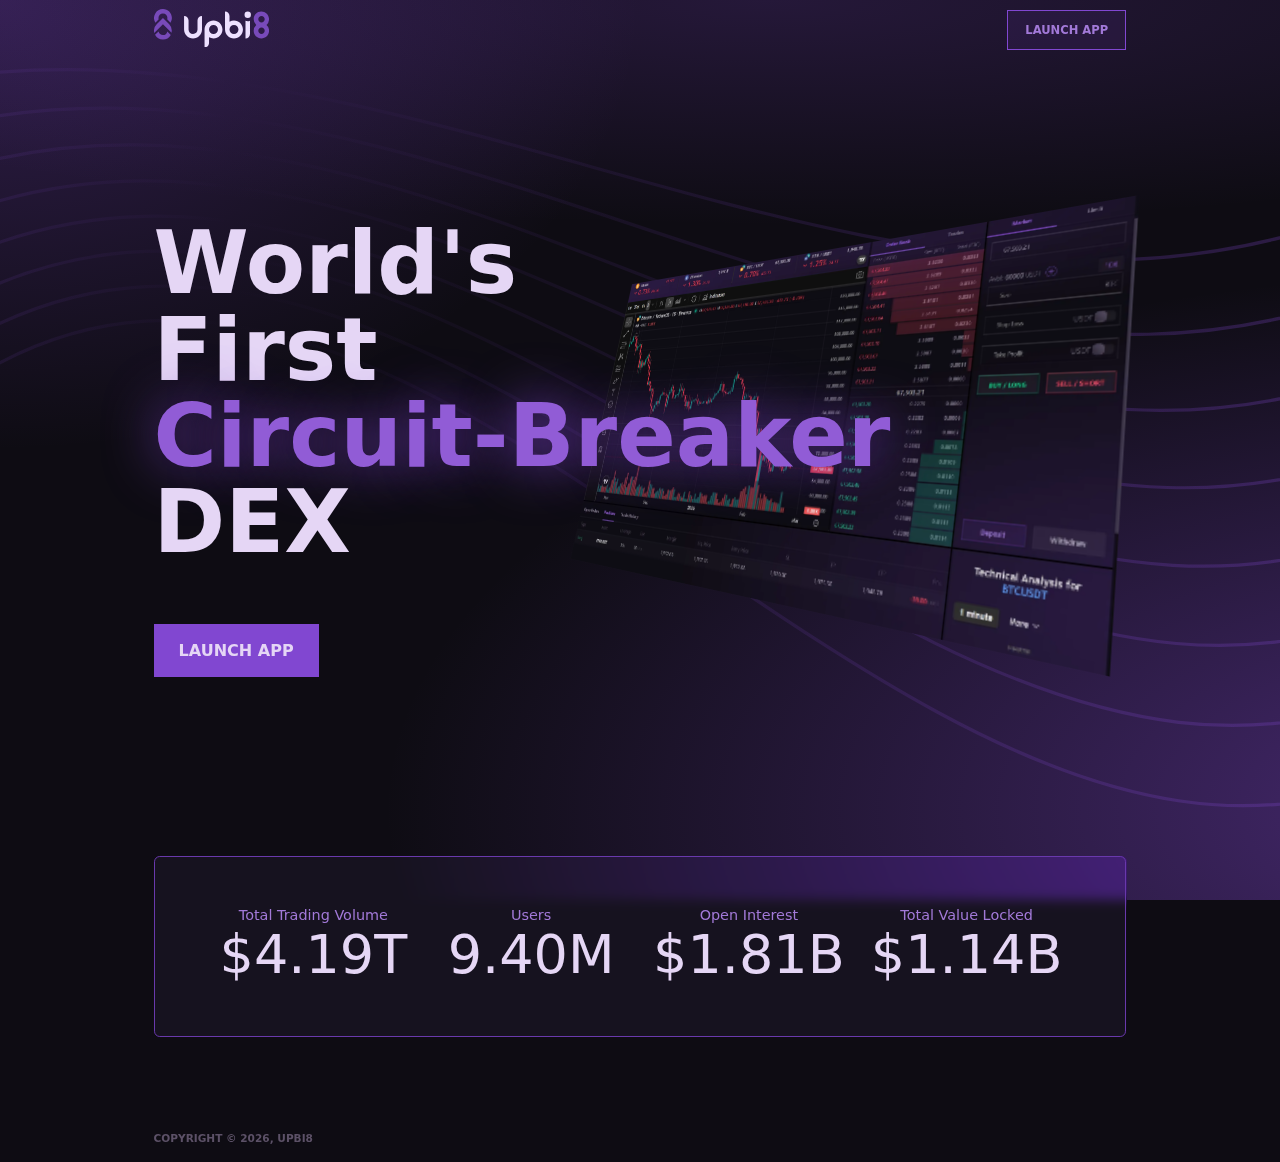
<file: index.html>
<!DOCTYPE html><html lang="en"> <head><meta charset="utf-8"><meta name="viewport" content="width=device-width, initial-scale=1"><meta name="description" content="Upbi8 DEX"><!-- <link rel="icon" href="favicon.ico" type="image/x-icon" /> --><title>Upbi8</title><link rel="stylesheet" href="/_astro/index.COwARDD8.css">
<style>.heroBannerC{padding:calc(var(--space-lr) / 1.5) var(--space-lr);color:var(--clr-primary6);text-align:center}.txtC>h1{text-transform:unset;font-size:9.6vmin}.txtC>h1>span{color:var(--clr-primary1);text-shadow:0 0 .6em var(--clr-primary-1);display:block;white-space:nowrap}@media(orientation:landscape){.heroBannerC{display:flex;justify-content:space-between;align-items:center;text-align:unset}.txtC,.gfxC{width:50%}.gfxC{perspective:50vmax;transform-style:preserve-3d;z-index:-1}.gfxC>img{transform-origin:100% 50%;transform:rotateX(16deg) rotateY(-32deg) rotate(9deg) scale(1.8)}@supports (animation-timeline: view()){@keyframes rotate-hero-img-progress{0%{transform:rotateX(16deg) rotateY(-32deg) rotate(9deg) scale(1.8)}to{transform:rotateX(0) rotateY(9deg) rotate(0) scale(.6)}}.gfxC>img{animation:rotate-hero-img-progress auto linear;animation-timeline:scroll(root)}}}.metricsC{margin:calc(var(--space-lr) / 2) var(--space-lr);background:#ffffff08;-webkit-backdrop-filter:blur(6px);backdrop-filter:saturate(180%) blur(6px);padding:3.9vmax;display:flex;flex-wrap:wrap;border-radius:.36rem;border:1px solid var(--clr-primary-1)}.metricsC>div{display:inline-block;width:50%;color:var(--clr-primary6);font-size:6vmin;text-align:center}.metricsC>div:before{content:attr(data-title);font-size:min(3vmin,.9rem);display:block;color:var(--clr-primary2);font-weight:400}@media(orientation:landscape)and (min-width:960px){.metricsC>div{width:25%}}@supports (animation-timeline: view()){@keyframes fade-in{0%{transform:scale(0)}to{transform:scale(1)}}@keyframes fade-out{0%{transform:scale(1)}to{transform:scale(0)}}.metricsC{animation:fade-in auto linear,fade-out auto linear;animation-timeline:view();animation-range:entry,exit}}
@font-face{font-family:nimworks;src:url(/_astro/nimworks.BQZTONxG.woff?69ofe4) format("woff");font-weight:400;font-style:normal;font-display:block}[class^=icon-],[class*=" icon-"]{font-family:nimworks!important;speak:never;font-style:normal;font-weight:400;font-variant:normal;text-transform:none;line-height:1;-webkit-font-smoothing:antialiased;-moz-osx-font-smoothing:grayscale}.icon-alert-circle:before{content:""}.icon-alert-octagon:before{content:""}.icon-alert-triangle:before{content:""}.icon-archive:before{content:""}.icon-arrow-down:before{content:""}.icon-arrow-up:before{content:""}.icon-arrow-left:before{content:""}.icon-arrow-right:before{content:""}.icon-arrow-left-circle:before{content:""}.icon-arrow-right-circle:before{content:""}.icon-chevron-down:before{content:""}.icon-chevron-up:before{content:""}.icon-chevron-left:before{content:""}.icon-chevron-right:before{content:""}.icon-more-horizontal:before{content:""}.icon-more-vertical:before{content:""}.icon-at-sign:before{content:""}.icon-bell:before{content:""}.icon-bell-off:before{content:""}.icon-book:before{content:""}.icon-book-open:before{content:""}.icon-briefcase:before{content:""}.icon-calendar:before{content:""}.icon-clock:before{content:""}.icon-check:before{content:""}.icon-x:before{content:""}.icon-trash-2:before{content:""}.icon-copy:before{content:""}.icon-printer:before{content:""}.icon-share-2:before{content:""}.icon-save:before{content:""}.icon-download:before{content:""}.icon-share:before{content:""}.icon-eye:before{content:""}.icon-eye-off:before{content:""}.icon-flag:before{content:""}.icon-gift:before{content:""}.icon-award:before{content:""}.icon-tag:before{content:""}.icon-home2:before{content:""}.icon-lock:before{content:""}.icon-unlock:before{content:""}.icon-mail:before{content:""}.icon-map-pin:before{content:""}.icon-menu:before{content:""}.icon-list:before{content:""}.icon-message-square:before{content:""}.icon-sun:before{content:""}.icon-moon:before{content:""}.icon-phone:before{content:""}.icon-pie-chart:before{content:""}.icon-position-flag:before{content:""}.icon-user:before{content:""}.icon-users:before{content:""}.icon-whatsapp:before{content:""}.icon-instagram:before{content:""}.icon-facebook-square:before{content:""}.icon-youtube-play:before{content:""}.icon-filter:before{content:""}.icon-search:before{content:""}.icon-zoom-in:before{content:""}.icon-zoom-out:before{content:""}.icon-plus:before{content:""}.icon-minus:before{content:""}
</style></head> <body> <header id="hdr"> <a href="/" id="hdrLogo"> <svg width="900" height="300" viewBox="0 0 900 300"><g fill="#784aba"><path d="M11 107A70 70 0 0 1 70 0c38 0 70 31 70 70q0 20-11 37l-26-26 2-11c0-19-15-35-35-35S35 50 35 70q0 6 2 11zm59 12 67 67 2-18q0-29-20-49L70 70l-49 49a66 66 0 0 0-21 50q0 9 2 18zm34 56c-3 16-17 29-34 29s-31-12-34-28L8 202a70 70 0 0 0 123 1zM879 125q19-17 20-45c0-33-26-60-60-60s-60 26-60 60q0 27 20 45a61 61 0 0 0-20 45c0 33 26 60 60 60s60-26 60-60q1-28-20-45m-39 70c-13 0-25-11-25-25 0-13 11-25 25-25s25 11 25 25c0 13-12 25-25 25m0-90c-13 0-25-11-25-25 0-13 11-25 25-25s25 11 25 25c0 13-12 25-25 25" /></g><g fill="#ede0ff"><path d="M465 90c-38 0-70 31-70 70v140c19 0 35-15 35-35v-44q15 9 35 9c38 0 70-31 70-70s-32-70-70-70m0 105c-19 0-35-15-35-35s15-35 35-35 35 15 35 35-16 35-35 35M625 90q-18 0-35 9V55c0-19-15-35-35-35v140c0 38 31 70 70 70s70-31 70-70-32-70-70-70m0 105c-19 0-35-15-35-35s15-35 35-35 35 15 35 35-16 35-35 35M340 90v70c0 19-15 35-35 35s-35-15-35-35V90c0-19-15-35-35-35v105c0 38 31 70 70 70s70-31 70-70V55c-20 0-35 15-35 35M732 95q-9 0-17-3v138c19 0 35-15 35-35V91q-9 4-18 4" /><circle cx="732.5" cy="45" r="25" /></g></svg> </a> <!-- <nav id="navMenu">
    <ul>
      {
        navItems.map(({ href, label }) => {
          // Check if the link matches the current path exactly or starts with it (for nested pages)
          const isActive =
            href === "/" ? currentPath === "/" : currentPath.startsWith(href);

          return (
            <li>
              {/* <a href={href} class={isActive ? "active" : ""}> */}
              {/* below is same as above but using class:list. Astro uses clsx under the hood */}
              <a href={href} class:list={[{ active: isActive }]}>
                {label}
              </a>
            </li>
          );
        })
      }
    </ul>
  </nav> --> <a href="/app" class="btn btnSecondary">Launch App</a> </header> <main>  <div class="heroBannerC"> <div class="txtC"> <h1>World&apos;s First <span>Circuit-Breaker</span> DEX</h1> <a href="/app" class="btn btnPrimary">Launch App</a> </div> <div class="gfxC"> <img src="/_astro/appScreenshot.BhpwhFJl_ZaJv2s.webp" alt="Upbi8 app screenshot" loading="lazy" decoding="async" fetchpriority="auto" width="1920" height="1080"> </div> </div> <div class="metricsC"> <div data-title="Total Trading Volume">$4.19T</div> <div data-title="Users">9.40M</div> <div data-title="Open Interest">$1.81B</div> <div data-title="Total Value Locked">$1.14B</div> </div>   </main> <footer id="ftr"> <nav> <!-- <a href="#">Contact Us</a> --> <!-- <a href="/privacy-policy">Privacy Policy</a>
    <a href="/about">About</a> --> <!-- <a href="#">Terms Of Use</a> --> <!-- <a href="/sitemap-index.xml">Site Map</a> --> <!-- <a href="#">Github</a>
	<a href="#">Instagram</a>
	<a href="#">LinkedIn</a> --> </nav> <!-- <span>Copyright &copy; 2016 - {currentYear}, Upbi8</span> --> <span>Copyright &copy; 2026, Upbi8</span> </footer> </body></html>
</file>
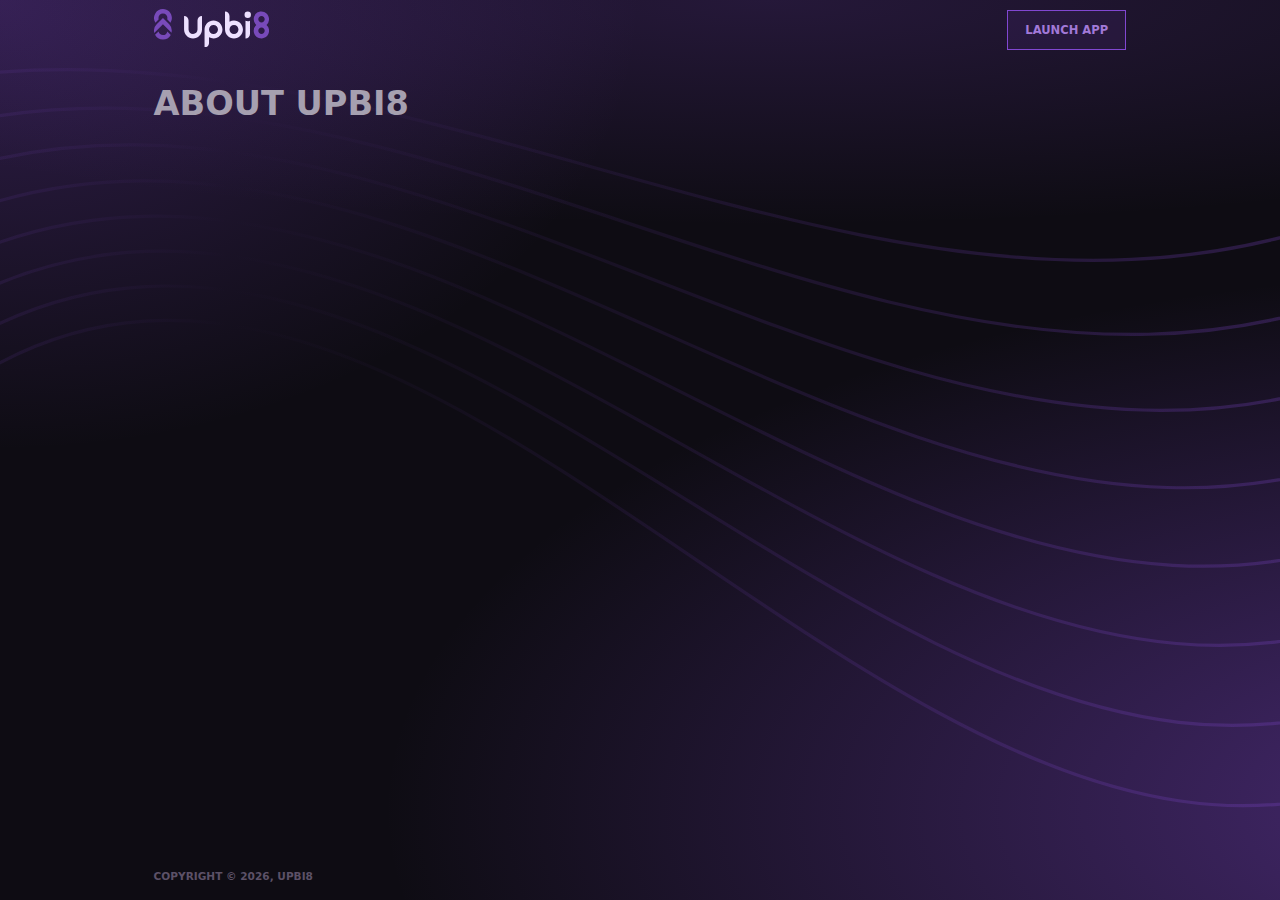
<file: about/index.html>
<!DOCTYPE html><html lang="en"> <head><meta charset="utf-8"><meta name="viewport" content="width=device-width, initial-scale=1"><meta name="description" content="Upbi8 DEX"><!-- <link rel="icon" href="favicon.ico" type="image/x-icon" /> --><title>About Upbi8</title><link rel="stylesheet" href="/_astro/index.COwARDD8.css">
<style>@font-face{font-family:nimworks;src:url(/_astro/nimworks.BQZTONxG.woff?69ofe4) format("woff");font-weight:400;font-style:normal;font-display:block}[class^=icon-],[class*=" icon-"]{font-family:nimworks!important;speak:never;font-style:normal;font-weight:400;font-variant:normal;text-transform:none;line-height:1;-webkit-font-smoothing:antialiased;-moz-osx-font-smoothing:grayscale}.icon-alert-circle:before{content:""}.icon-alert-octagon:before{content:""}.icon-alert-triangle:before{content:""}.icon-archive:before{content:""}.icon-arrow-down:before{content:""}.icon-arrow-up:before{content:""}.icon-arrow-left:before{content:""}.icon-arrow-right:before{content:""}.icon-arrow-left-circle:before{content:""}.icon-arrow-right-circle:before{content:""}.icon-chevron-down:before{content:""}.icon-chevron-up:before{content:""}.icon-chevron-left:before{content:""}.icon-chevron-right:before{content:""}.icon-more-horizontal:before{content:""}.icon-more-vertical:before{content:""}.icon-at-sign:before{content:""}.icon-bell:before{content:""}.icon-bell-off:before{content:""}.icon-book:before{content:""}.icon-book-open:before{content:""}.icon-briefcase:before{content:""}.icon-calendar:before{content:""}.icon-clock:before{content:""}.icon-check:before{content:""}.icon-x:before{content:""}.icon-trash-2:before{content:""}.icon-copy:before{content:""}.icon-printer:before{content:""}.icon-share-2:before{content:""}.icon-save:before{content:""}.icon-download:before{content:""}.icon-share:before{content:""}.icon-eye:before{content:""}.icon-eye-off:before{content:""}.icon-flag:before{content:""}.icon-gift:before{content:""}.icon-award:before{content:""}.icon-tag:before{content:""}.icon-home2:before{content:""}.icon-lock:before{content:""}.icon-unlock:before{content:""}.icon-mail:before{content:""}.icon-map-pin:before{content:""}.icon-menu:before{content:""}.icon-list:before{content:""}.icon-message-square:before{content:""}.icon-sun:before{content:""}.icon-moon:before{content:""}.icon-phone:before{content:""}.icon-pie-chart:before{content:""}.icon-position-flag:before{content:""}.icon-user:before{content:""}.icon-users:before{content:""}.icon-whatsapp:before{content:""}.icon-instagram:before{content:""}.icon-facebook-square:before{content:""}.icon-youtube-play:before{content:""}.icon-filter:before{content:""}.icon-search:before{content:""}.icon-zoom-in:before{content:""}.icon-zoom-out:before{content:""}.icon-plus:before{content:""}.icon-minus:before{content:""}
</style></head> <body> <header id="hdr"> <a href="/" id="hdrLogo"> <svg width="900" height="300" viewBox="0 0 900 300"><g fill="#784aba"><path d="M11 107A70 70 0 0 1 70 0c38 0 70 31 70 70q0 20-11 37l-26-26 2-11c0-19-15-35-35-35S35 50 35 70q0 6 2 11zm59 12 67 67 2-18q0-29-20-49L70 70l-49 49a66 66 0 0 0-21 50q0 9 2 18zm34 56c-3 16-17 29-34 29s-31-12-34-28L8 202a70 70 0 0 0 123 1zM879 125q19-17 20-45c0-33-26-60-60-60s-60 26-60 60q0 27 20 45a61 61 0 0 0-20 45c0 33 26 60 60 60s60-26 60-60q1-28-20-45m-39 70c-13 0-25-11-25-25 0-13 11-25 25-25s25 11 25 25c0 13-12 25-25 25m0-90c-13 0-25-11-25-25 0-13 11-25 25-25s25 11 25 25c0 13-12 25-25 25" /></g><g fill="#ede0ff"><path d="M465 90c-38 0-70 31-70 70v140c19 0 35-15 35-35v-44q15 9 35 9c38 0 70-31 70-70s-32-70-70-70m0 105c-19 0-35-15-35-35s15-35 35-35 35 15 35 35-16 35-35 35M625 90q-18 0-35 9V55c0-19-15-35-35-35v140c0 38 31 70 70 70s70-31 70-70-32-70-70-70m0 105c-19 0-35-15-35-35s15-35 35-35 35 15 35 35-16 35-35 35M340 90v70c0 19-15 35-35 35s-35-15-35-35V90c0-19-15-35-35-35v105c0 38 31 70 70 70s70-31 70-70V55c-20 0-35 15-35 35M732 95q-9 0-17-3v138c19 0 35-15 35-35V91q-9 4-18 4" /><circle cx="732.5" cy="45" r="25" /></g></svg> </a> <!-- <nav id="navMenu">
    <ul>
      {
        navItems.map(({ href, label }) => {
          // Check if the link matches the current path exactly or starts with it (for nested pages)
          const isActive =
            href === "/" ? currentPath === "/" : currentPath.startsWith(href);

          return (
            <li>
              {/* <a href={href} class={isActive ? "active" : ""}> */}
              {/* below is same as above but using class:list. Astro uses clsx under the hood */}
              <a href={href} class:list={[{ active: isActive }]}>
                {label}
              </a>
            </li>
          );
        })
      }
    </ul>
  </nav> --> <a href="/app" class="btn btnSecondary">Launch App</a> </header> <main>  <h1>About Upbi8</h1>  </main> <footer id="ftr"> <nav> <!-- <a href="#">Contact Us</a> --> <!-- <a href="/privacy-policy">Privacy Policy</a>
    <a href="/about">About</a> --> <!-- <a href="#">Terms Of Use</a> --> <!-- <a href="/sitemap-index.xml">Site Map</a> --> <!-- <a href="#">Github</a>
	<a href="#">Instagram</a>
	<a href="#">LinkedIn</a> --> </nav> <!-- <span>Copyright &copy; 2016 - {currentYear}, Upbi8</span> --> <span>Copyright &copy; 2026, Upbi8</span> </footer> </body></html>
</file>
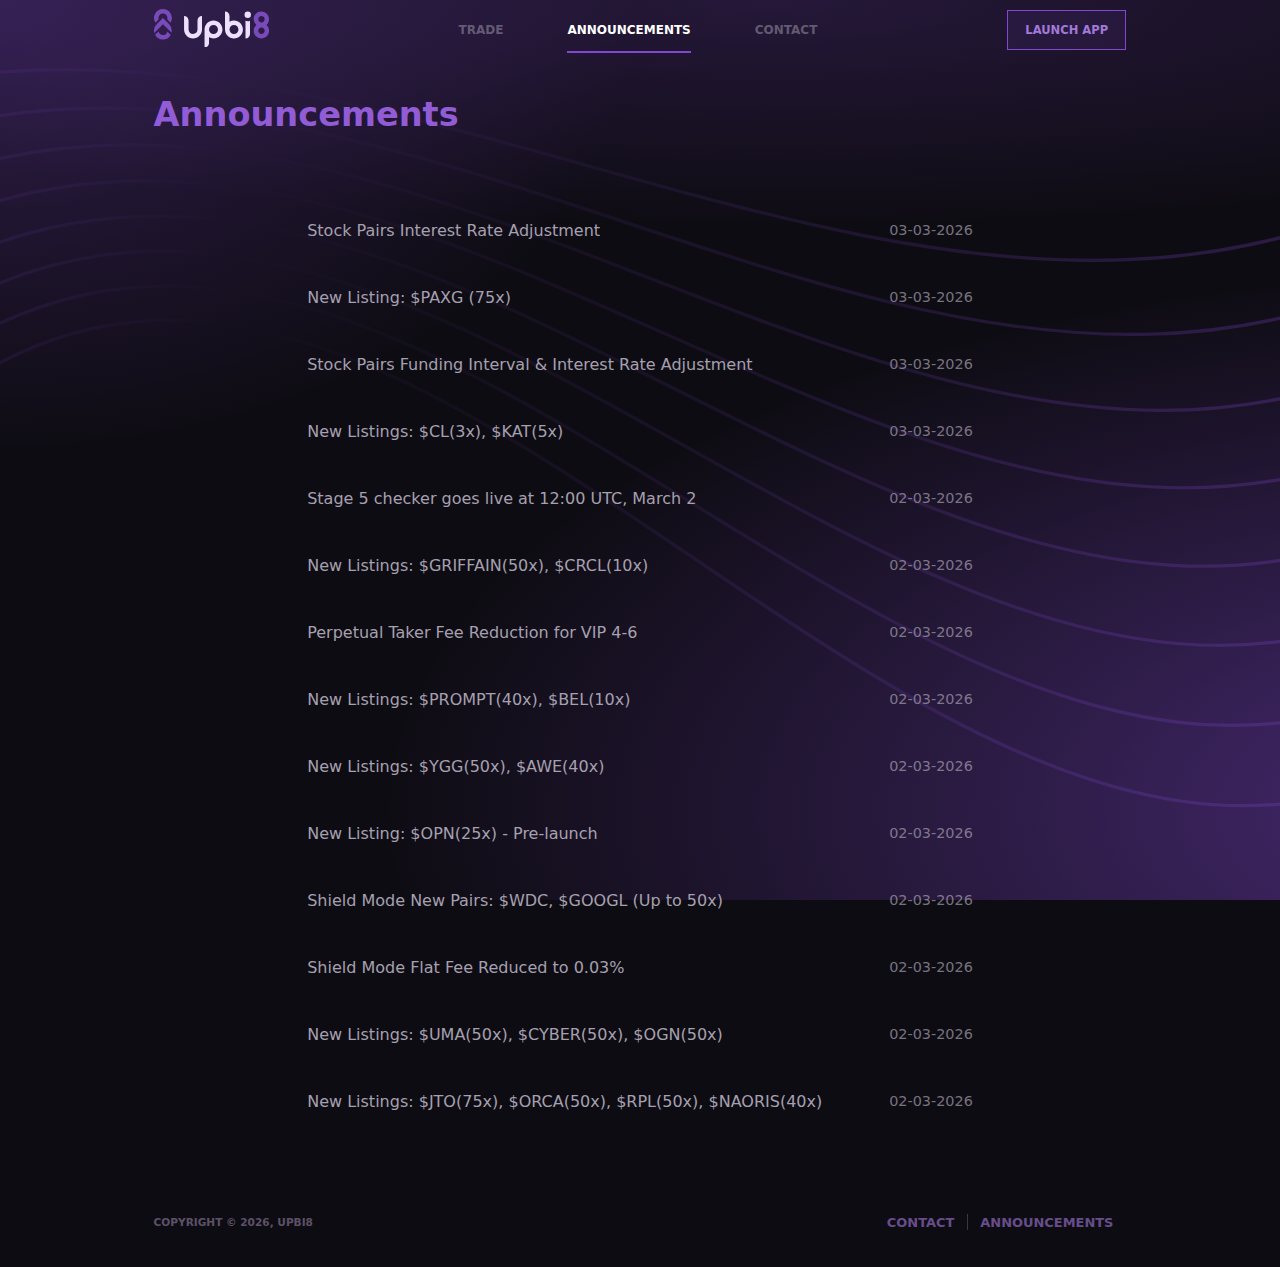
<file: announcements/index.html>
<!DOCTYPE html><html lang="en"> <head><meta charset="utf-8"><meta name="viewport" content="width=device-width, initial-scale=1"><meta name="description" content="Upbi8 DEX"><!-- <link rel="icon" href="favicon.ico" type="image/x-icon" /> --><title>Upbi8 | Announcements</title><!-- Placeholder for component-specific scripts --><link rel="stylesheet" href="/_astro/index.B4zJlndd.css">
<style>.announcementsC{padding:3vmin var(--space-lr)}.announcementsC>li{display:flex;justify-content:space-between;align-items:center;color:var(--clr-surface6);padding:1.5em 0}.announcementsC>li[data-date]:after{content:attr(data-date);opacity:.69;font-size:.9em}@media(min-width:960px)and (orientation:landscape){.announcementsC{padding:3vmin calc(var(--space-lr) * 2)}}
@font-face{font-family:nimworks;src:url(/_astro/nimworks.BQZTONxG.woff?69ofe4) format("woff");font-weight:400;font-style:normal;font-display:block}[class^=icon-],[class*=" icon-"]{font-family:nimworks!important;speak:never;font-style:normal;font-weight:400;font-variant:normal;text-transform:none;line-height:1;-webkit-font-smoothing:antialiased;-moz-osx-font-smoothing:grayscale}.icon-alert-circle:before{content:""}.icon-alert-octagon:before{content:""}.icon-alert-triangle:before{content:""}.icon-archive:before{content:""}.icon-arrow-down:before{content:""}.icon-arrow-up:before{content:""}.icon-arrow-left:before{content:""}.icon-arrow-right:before{content:""}.icon-arrow-left-circle:before{content:""}.icon-arrow-right-circle:before{content:""}.icon-chevron-down:before{content:""}.icon-chevron-up:before{content:""}.icon-chevron-left:before{content:""}.icon-chevron-right:before{content:""}.icon-more-horizontal:before{content:""}.icon-more-vertical:before{content:""}.icon-at-sign:before{content:""}.icon-bell:before{content:""}.icon-bell-off:before{content:""}.icon-book:before{content:""}.icon-book-open:before{content:""}.icon-briefcase:before{content:""}.icon-calendar:before{content:""}.icon-clock:before{content:""}.icon-check:before{content:""}.icon-x:before{content:""}.icon-trash-2:before{content:""}.icon-copy:before{content:""}.icon-printer:before{content:""}.icon-share-2:before{content:""}.icon-save:before{content:""}.icon-download:before{content:""}.icon-share:before{content:""}.icon-eye:before{content:""}.icon-eye-off:before{content:""}.icon-flag:before{content:""}.icon-gift:before{content:""}.icon-award:before{content:""}.icon-tag:before{content:""}.icon-home2:before{content:""}.icon-lock:before{content:""}.icon-unlock:before{content:""}.icon-mail:before{content:""}.icon-map-pin:before{content:""}.icon-menu:before{content:""}.icon-list:before{content:""}.icon-message-square:before{content:""}.icon-sun:before{content:""}.icon-moon:before{content:""}.icon-phone:before{content:""}.icon-pie-chart:before{content:""}.icon-position-flag:before{content:""}.icon-user:before{content:""}.icon-users:before{content:""}.icon-whatsapp:before{content:""}.icon-instagram:before{content:""}.icon-facebook-square:before{content:""}.icon-youtube-play:before{content:""}.icon-filter:before{content:""}.icon-search:before{content:""}.icon-zoom-in:before{content:""}.icon-zoom-out:before{content:""}.icon-plus:before{content:""}.icon-minus:before{content:""}
.btn{display:inline-block;font-weight:700;text-transform:uppercase;font-size:inherit;padding:1em 1.5em;border:1px solid #000;transition:all .2s ease}.btn:not(:disabled){cursor:pointer}.btnPrimary{background:var(--clr-primary);border-color:var(--clr-primary);color:var(--clr-primary6)}.btnPrimary:hover{background:var(--clr-primary1);border-color:var(--clr-primary1);color:#fff;box-shadow:0 0 2em 0 var(--clr-primary)}.btnPrimary:active{background:var(--clr-primary-1);border-color:var(--clr-primary-1)}.btnSecondary{background:var(--clr-primary-transp_10);border-color:var(--clr-primary);color:var(--clr-primary2)}.btnSecondary:hover{background:var(--clr-primary-transp_30);border-color:var(--clr-primary2);color:var(--clr-primary3);box-shadow:0 0 2em 0 var(--clr-primary-transp_60)}.btnSecondary:active{background:var(--clr-primary-transp_60)}.btn:has(i){display:inline-flex;align-items:center;gap:.81em}.btn.btnIcoRight:has(i){flex-direction:row-reverse}.btn>i{transform:scale(1.3)}
</style></head> <body> <header id="hdr"> <a href="/" id="hdrLogo"> <svg width="900" height="300" viewBox="0 0 900 300"><g fill="#784aba"><path d="M11 107A70 70 0 0 1 70 0c38 0 70 31 70 70q0 20-11 37l-26-26 2-11c0-19-15-35-35-35S35 50 35 70q0 6 2 11zm59 12 67 67 2-18q0-29-20-49L70 70l-49 49a66 66 0 0 0-21 50q0 9 2 18zm34 56c-3 16-17 29-34 29s-31-12-34-28L8 202a70 70 0 0 0 123 1zM879 125q19-17 20-45c0-33-26-60-60-60s-60 26-60 60q0 27 20 45a61 61 0 0 0-20 45c0 33 26 60 60 60s60-26 60-60q1-28-20-45m-39 70c-13 0-25-11-25-25 0-13 11-25 25-25s25 11 25 25c0 13-12 25-25 25m0-90c-13 0-25-11-25-25 0-13 11-25 25-25s25 11 25 25c0 13-12 25-25 25" /></g><g fill="#ede0ff"><path d="M465 90c-38 0-70 31-70 70v140c19 0 35-15 35-35v-44q15 9 35 9c38 0 70-31 70-70s-32-70-70-70m0 105c-19 0-35-15-35-35s15-35 35-35 35 15 35 35-16 35-35 35M625 90q-18 0-35 9V55c0-19-15-35-35-35v140c0 38 31 70 70 70s70-31 70-70-32-70-70-70m0 105c-19 0-35-15-35-35s15-35 35-35 35 15 35 35-16 35-35 35M340 90v70c0 19-15 35-35 35s-35-15-35-35V90c0-19-15-35-35-35v105c0 38 31 70 70 70s70-31 70-70V55c-20 0-35 15-35 35M732 95q-9 0-17-3v138c19 0 35-15 35-35V91q-9 4-18 4" /><circle cx="732.5" cy="45" r="25" /></g></svg> </a> <nav id="navMenu"> <ul> <li>   <a href="/app"> Trade </a> </li><li>   <a href="/announcements" class="active"> Announcements </a> </li><li>   <a href="/contact"> Contact </a> </li> </ul> </nav> <a href="/app" class="btn btnSecondary">Launch App</a> </header> <main>  <h1>Announcements</h1> <ol class="announcementsC"> <li data-date="03-03-2026">Stock Pairs Interest Rate Adjustment</li> <li data-date="03-03-2026">New Listing: $PAXG (75x)</li> <li data-date="03-03-2026">
Stock Pairs Funding Interval & Interest Rate Adjustment
</li> <li data-date="03-03-2026">New Listings: $CL(3x), $KAT(5x)</li> <li data-date="02-03-2026">
Stage 5 checker goes live at 12:00 UTC, March 2
</li> <li data-date="02-03-2026">New Listings: $GRIFFAIN(50x), $CRCL(10x)</li> <li data-date="02-03-2026">Perpetual Taker Fee Reduction for VIP 4-6</li> <li data-date="02-03-2026">New Listings: $PROMPT(40x), $BEL(10x)</li> <li data-date="02-03-2026">New Listings: $YGG(50x), $AWE(40x)</li> <li data-date="02-03-2026">New Listing: $OPN(25x) - Pre-launch</li> <li data-date="02-03-2026">
Shield Mode New Pairs: $WDC, $GOOGL (Up to 50x)
</li> <li data-date="02-03-2026">Shield Mode Flat Fee Reduced to 0.03%</li> <li data-date="02-03-2026">
New Listings: $UMA(50x), $CYBER(50x), $OGN(50x)
</li> <li data-date="02-03-2026">
New Listings: $JTO(75x), $ORCA(50x), $RPL(50x), $NAORIS(40x)
</li> </ol>  </main> <footer id="ftr"> <nav> <!-- <a href="#">Contact Us</a> --> <!-- <a href="/privacy-policy">Privacy Policy</a>
    <a href="/about">About</a> --> <!-- <a href="#">Terms Of Use</a> --> <!-- <a href="/sitemap-index.xml">Site Map</a> --> <!-- <a href="#">Github</a>
	<a href="#">Instagram</a>
	<a href="#">LinkedIn</a> --> <a href="/contact">Contact</a> <a href="/announcements">Announcements</a> </nav> <!-- <span>Copyright &copy; 2016 - {currentYear}, Upbi8</span> --> <span>Copyright &copy; 2026, Upbi8</span> </footer> </body></html>
</file>
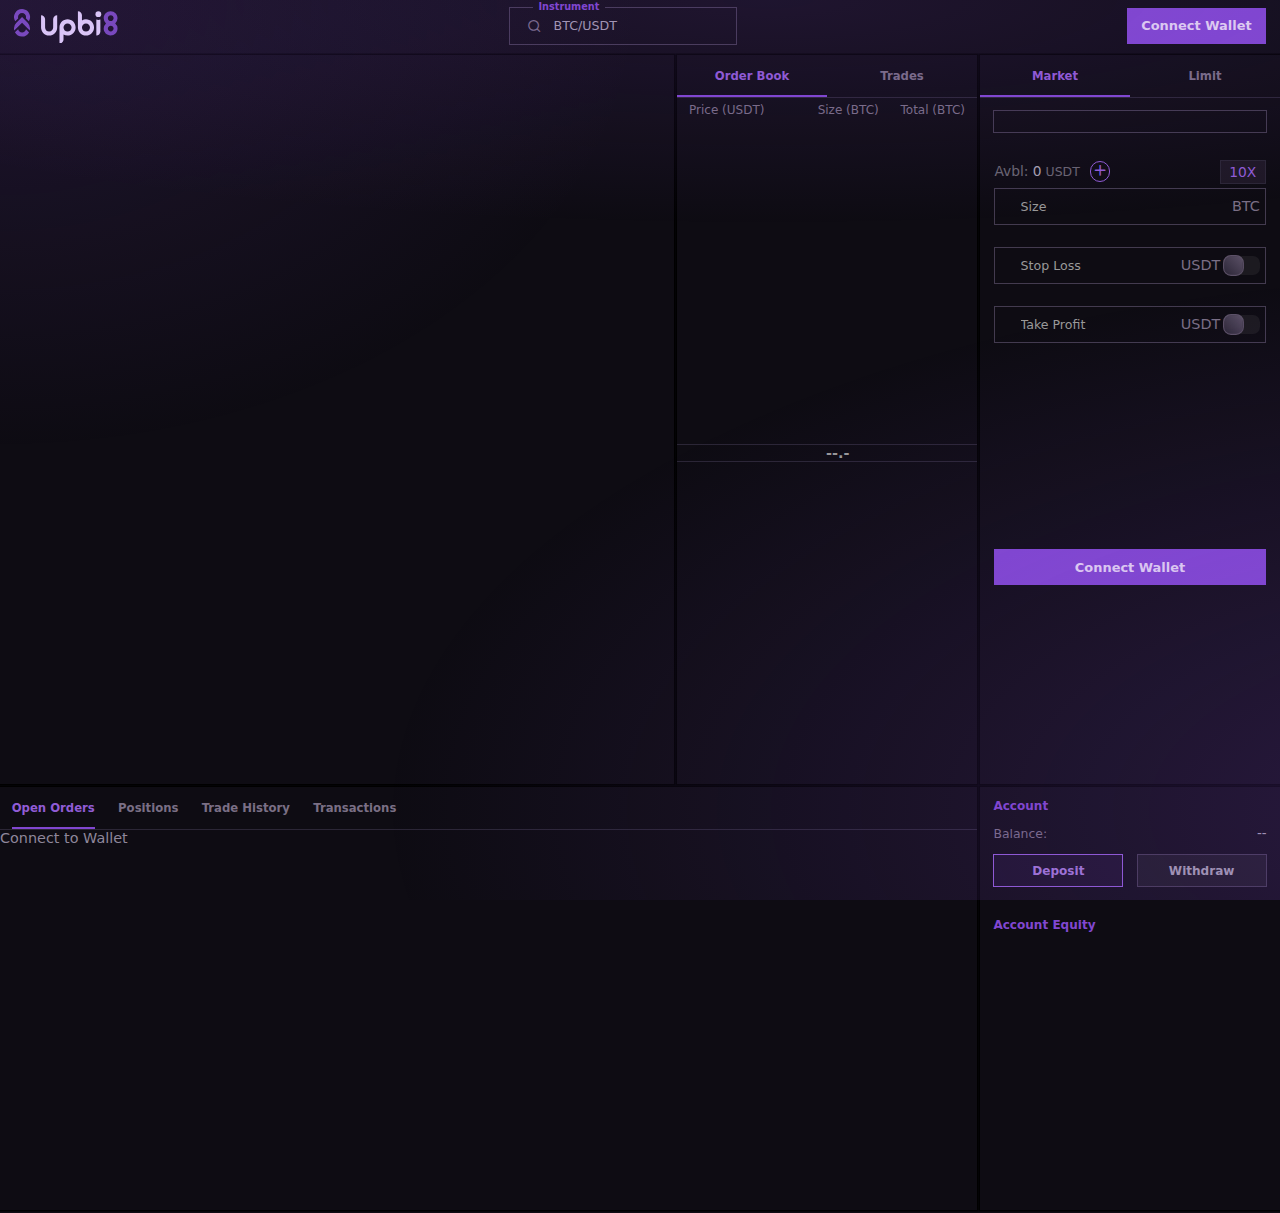
<file: app/index.html>
<!DOCTYPE html><html lang="en"> <head><meta charset="utf-8"><meta name="viewport" content="width=device-width, initial-scale=1"><meta name="description" content="Upbi8 App"><!-- <link rel="icon" href="favicon.ico" type="image/x-icon" /> --><title>Upbi8 App</title><link rel="stylesheet" href="/_astro/index.hJ3k4vla.css">
<style>@font-face{font-family:nimworks;src:url(/_astro/nimworks.BQZTONxG.woff?69ofe4) format("woff");font-weight:400;font-style:normal;font-display:block}[class^=icon-],[class*=" icon-"]{font-family:nimworks!important;speak:never;font-style:normal;font-weight:400;font-variant:normal;text-transform:none;line-height:1;-webkit-font-smoothing:antialiased;-moz-osx-font-smoothing:grayscale}.icon-alert-circle:before{content:""}.icon-alert-octagon:before{content:""}.icon-alert-triangle:before{content:""}.icon-archive:before{content:""}.icon-arrow-down:before{content:""}.icon-arrow-up:before{content:""}.icon-arrow-left:before{content:""}.icon-arrow-right:before{content:""}.icon-arrow-left-circle:before{content:""}.icon-arrow-right-circle:before{content:""}.icon-chevron-down:before{content:""}.icon-chevron-up:before{content:""}.icon-chevron-left:before{content:""}.icon-chevron-right:before{content:""}.icon-more-horizontal:before{content:""}.icon-more-vertical:before{content:""}.icon-at-sign:before{content:""}.icon-bell:before{content:""}.icon-bell-off:before{content:""}.icon-book:before{content:""}.icon-book-open:before{content:""}.icon-briefcase:before{content:""}.icon-calendar:before{content:""}.icon-clock:before{content:""}.icon-check:before{content:""}.icon-x:before{content:""}.icon-trash-2:before{content:""}.icon-copy:before{content:""}.icon-printer:before{content:""}.icon-share-2:before{content:""}.icon-save:before{content:""}.icon-download:before{content:""}.icon-share:before{content:""}.icon-eye:before{content:""}.icon-eye-off:before{content:""}.icon-flag:before{content:""}.icon-gift:before{content:""}.icon-award:before{content:""}.icon-tag:before{content:""}.icon-home2:before{content:""}.icon-lock:before{content:""}.icon-unlock:before{content:""}.icon-mail:before{content:""}.icon-map-pin:before{content:""}.icon-menu:before{content:""}.icon-list:before{content:""}.icon-message-square:before{content:""}.icon-sun:before{content:""}.icon-moon:before{content:""}.icon-phone:before{content:""}.icon-pie-chart:before{content:""}.icon-position-flag:before{content:""}.icon-user:before{content:""}.icon-users:before{content:""}.icon-whatsapp:before{content:""}.icon-instagram:before{content:""}.icon-facebook-square:before{content:""}.icon-youtube-play:before{content:""}.icon-filter:before{content:""}.icon-search:before{content:""}.icon-zoom-in:before{content:""}.icon-zoom-out:before{content:""}.icon-plus:before{content:""}.icon-minus:before{content:""}
</style>
<link rel="stylesheet" href="/_astro/app.D89CBI7C.css"></head> <body> <style>astro-island,astro-slot,astro-static-slot{display:contents}</style><script>(()=>{var e=async t=>{await(await t())()};(self.Astro||(self.Astro={})).only=e;window.dispatchEvent(new Event("astro:only"));})();</script><script>(()=>{var A=Object.defineProperty;var g=(i,o,a)=>o in i?A(i,o,{enumerable:!0,configurable:!0,writable:!0,value:a}):i[o]=a;var d=(i,o,a)=>g(i,typeof o!="symbol"?o+"":o,a);{let i={0:t=>m(t),1:t=>a(t),2:t=>new RegExp(t),3:t=>new Date(t),4:t=>new Map(a(t)),5:t=>new Set(a(t)),6:t=>BigInt(t),7:t=>new URL(t),8:t=>new Uint8Array(t),9:t=>new Uint16Array(t),10:t=>new Uint32Array(t),11:t=>1/0*t},o=t=>{let[l,e]=t;return l in i?i[l](e):void 0},a=t=>t.map(o),m=t=>typeof t!="object"||t===null?t:Object.fromEntries(Object.entries(t).map(([l,e])=>[l,o(e)]));class y extends HTMLElement{constructor(){super(...arguments);d(this,"Component");d(this,"hydrator");d(this,"hydrate",async()=>{var b;if(!this.hydrator||!this.isConnected)return;let e=(b=this.parentElement)==null?void 0:b.closest("astro-island[ssr]");if(e){e.addEventListener("astro:hydrate",this.hydrate,{once:!0});return}let c=this.querySelectorAll("astro-slot"),n={},h=this.querySelectorAll("template[data-astro-template]");for(let r of h){let s=r.closest(this.tagName);s!=null&&s.isSameNode(this)&&(n[r.getAttribute("data-astro-template")||"default"]=r.innerHTML,r.remove())}for(let r of c){let s=r.closest(this.tagName);s!=null&&s.isSameNode(this)&&(n[r.getAttribute("name")||"default"]=r.innerHTML)}let p;try{p=this.hasAttribute("props")?m(JSON.parse(this.getAttribute("props"))):{}}catch(r){let s=this.getAttribute("component-url")||"<unknown>",v=this.getAttribute("component-export");throw v&&(s+=` (export ${v})`),console.error(`[hydrate] Error parsing props for component ${s}`,this.getAttribute("props"),r),r}let u;await this.hydrator(this)(this.Component,p,n,{client:this.getAttribute("client")}),this.removeAttribute("ssr"),this.dispatchEvent(new CustomEvent("astro:hydrate"))});d(this,"unmount",()=>{this.isConnected||this.dispatchEvent(new CustomEvent("astro:unmount"))})}disconnectedCallback(){document.removeEventListener("astro:after-swap",this.unmount),document.addEventListener("astro:after-swap",this.unmount,{once:!0})}connectedCallback(){if(!this.hasAttribute("await-children")||document.readyState==="interactive"||document.readyState==="complete")this.childrenConnectedCallback();else{let e=()=>{document.removeEventListener("DOMContentLoaded",e),c.disconnect(),this.childrenConnectedCallback()},c=new MutationObserver(()=>{var n;((n=this.lastChild)==null?void 0:n.nodeType)===Node.COMMENT_NODE&&this.lastChild.nodeValue==="astro:end"&&(this.lastChild.remove(),e())});c.observe(this,{childList:!0}),document.addEventListener("DOMContentLoaded",e)}}async childrenConnectedCallback(){let e=this.getAttribute("before-hydration-url");e&&await import(e),this.start()}async start(){let e=JSON.parse(this.getAttribute("opts")),c=this.getAttribute("client");if(Astro[c]===void 0){window.addEventListener(`astro:${c}`,()=>this.start(),{once:!0});return}try{await Astro[c](async()=>{let n=this.getAttribute("renderer-url"),[h,{default:p}]=await Promise.all([import(this.getAttribute("component-url")),n?import(n):()=>()=>{}]),u=this.getAttribute("component-export")||"default";if(!u.includes("."))this.Component=h[u];else{this.Component=h;for(let f of u.split("."))this.Component=this.Component[f]}return this.hydrator=p,this.hydrate},e,this)}catch(n){console.error(`[astro-island] Error hydrating ${this.getAttribute("component-url")}`,n)}}attributeChangedCallback(){this.hydrate()}}d(y,"observedAttributes",["props"]),customElements.get("astro-island")||customElements.define("astro-island",y)}})();</script><astro-island uid="2lEmaV" component-url="/_astro/app.BDYJGBsM.js" component-export="default" renderer-url="/_astro/client.DGvI1rOE.js" props="{}" ssr client="only" opts="{&quot;name&quot;:&quot;AppRoot&quot;,&quot;value&quot;:&quot;react&quot;}"></astro-island> </body></html>
</file>
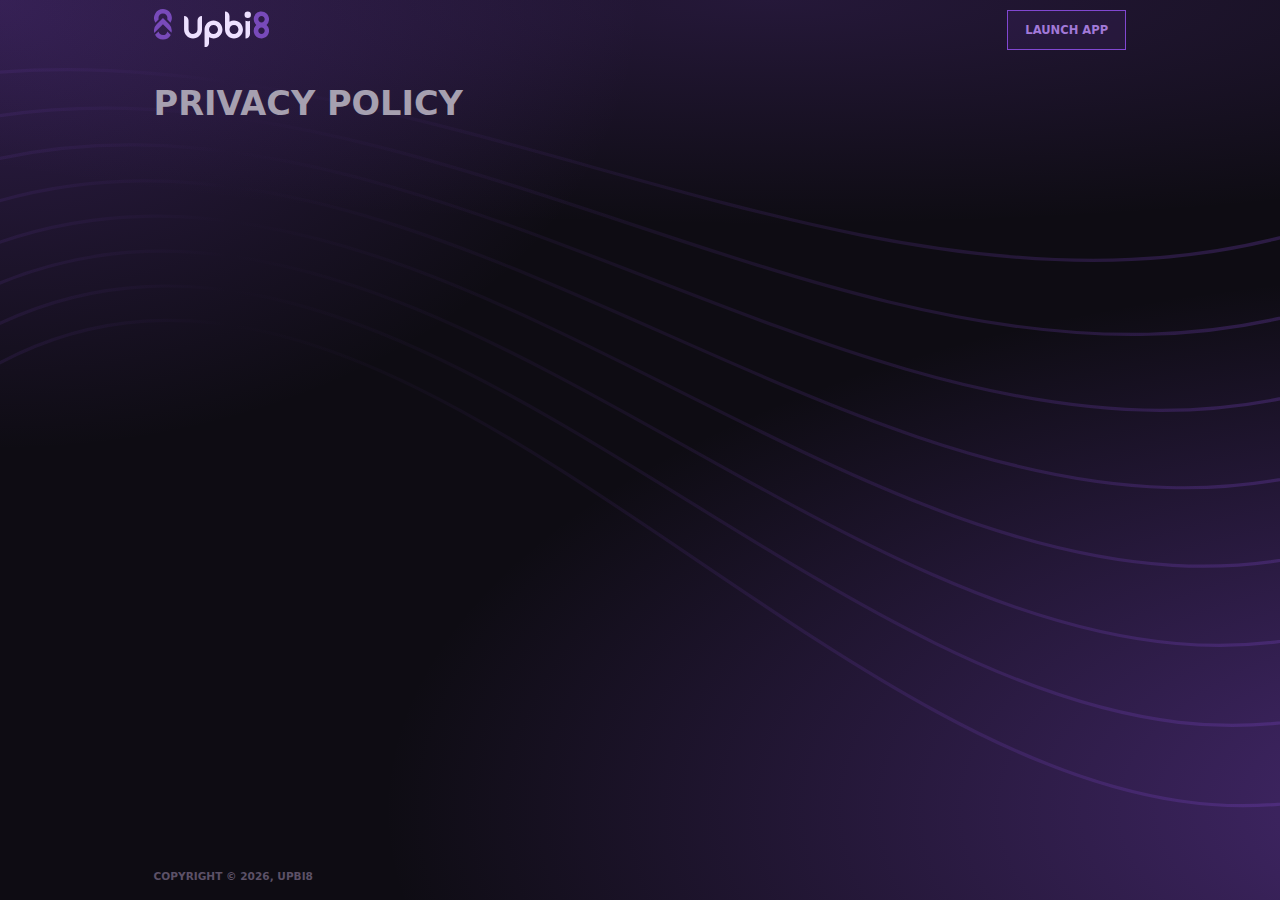
<file: privacy-policy/index.html>
<!DOCTYPE html><html lang="en"> <head><meta charset="utf-8"><meta name="viewport" content="width=device-width, initial-scale=1"><meta name="description" content="Upbit DEX"><!-- <link rel="icon" href="favicon.ico" type="image/x-icon" /> --><title>Upbi8</title><link rel="stylesheet" href="/_astro/index.COwARDD8.css">
<style>@font-face{font-family:nimworks;src:url(/_astro/nimworks.BQZTONxG.woff?69ofe4) format("woff");font-weight:400;font-style:normal;font-display:block}[class^=icon-],[class*=" icon-"]{font-family:nimworks!important;speak:never;font-style:normal;font-weight:400;font-variant:normal;text-transform:none;line-height:1;-webkit-font-smoothing:antialiased;-moz-osx-font-smoothing:grayscale}.icon-alert-circle:before{content:""}.icon-alert-octagon:before{content:""}.icon-alert-triangle:before{content:""}.icon-archive:before{content:""}.icon-arrow-down:before{content:""}.icon-arrow-up:before{content:""}.icon-arrow-left:before{content:""}.icon-arrow-right:before{content:""}.icon-arrow-left-circle:before{content:""}.icon-arrow-right-circle:before{content:""}.icon-chevron-down:before{content:""}.icon-chevron-up:before{content:""}.icon-chevron-left:before{content:""}.icon-chevron-right:before{content:""}.icon-more-horizontal:before{content:""}.icon-more-vertical:before{content:""}.icon-at-sign:before{content:""}.icon-bell:before{content:""}.icon-bell-off:before{content:""}.icon-book:before{content:""}.icon-book-open:before{content:""}.icon-briefcase:before{content:""}.icon-calendar:before{content:""}.icon-clock:before{content:""}.icon-check:before{content:""}.icon-x:before{content:""}.icon-trash-2:before{content:""}.icon-copy:before{content:""}.icon-printer:before{content:""}.icon-share-2:before{content:""}.icon-save:before{content:""}.icon-download:before{content:""}.icon-share:before{content:""}.icon-eye:before{content:""}.icon-eye-off:before{content:""}.icon-flag:before{content:""}.icon-gift:before{content:""}.icon-award:before{content:""}.icon-tag:before{content:""}.icon-home2:before{content:""}.icon-lock:before{content:""}.icon-unlock:before{content:""}.icon-mail:before{content:""}.icon-map-pin:before{content:""}.icon-menu:before{content:""}.icon-list:before{content:""}.icon-message-square:before{content:""}.icon-sun:before{content:""}.icon-moon:before{content:""}.icon-phone:before{content:""}.icon-pie-chart:before{content:""}.icon-position-flag:before{content:""}.icon-user:before{content:""}.icon-users:before{content:""}.icon-whatsapp:before{content:""}.icon-instagram:before{content:""}.icon-facebook-square:before{content:""}.icon-youtube-play:before{content:""}.icon-filter:before{content:""}.icon-search:before{content:""}.icon-zoom-in:before{content:""}.icon-zoom-out:before{content:""}.icon-plus:before{content:""}.icon-minus:before{content:""}
</style></head> <body> <header id="hdr"> <a href="/" id="hdrLogo"> <svg width="900" height="300" viewBox="0 0 900 300"><g fill="#784aba"><path d="M11 107A70 70 0 0 1 70 0c38 0 70 31 70 70q0 20-11 37l-26-26 2-11c0-19-15-35-35-35S35 50 35 70q0 6 2 11zm59 12 67 67 2-18q0-29-20-49L70 70l-49 49a66 66 0 0 0-21 50q0 9 2 18zm34 56c-3 16-17 29-34 29s-31-12-34-28L8 202a70 70 0 0 0 123 1zM879 125q19-17 20-45c0-33-26-60-60-60s-60 26-60 60q0 27 20 45a61 61 0 0 0-20 45c0 33 26 60 60 60s60-26 60-60q1-28-20-45m-39 70c-13 0-25-11-25-25 0-13 11-25 25-25s25 11 25 25c0 13-12 25-25 25m0-90c-13 0-25-11-25-25 0-13 11-25 25-25s25 11 25 25c0 13-12 25-25 25" /></g><g fill="#ede0ff"><path d="M465 90c-38 0-70 31-70 70v140c19 0 35-15 35-35v-44q15 9 35 9c38 0 70-31 70-70s-32-70-70-70m0 105c-19 0-35-15-35-35s15-35 35-35 35 15 35 35-16 35-35 35M625 90q-18 0-35 9V55c0-19-15-35-35-35v140c0 38 31 70 70 70s70-31 70-70-32-70-70-70m0 105c-19 0-35-15-35-35s15-35 35-35 35 15 35 35-16 35-35 35M340 90v70c0 19-15 35-35 35s-35-15-35-35V90c0-19-15-35-35-35v105c0 38 31 70 70 70s70-31 70-70V55c-20 0-35 15-35 35M732 95q-9 0-17-3v138c19 0 35-15 35-35V91q-9 4-18 4" /><circle cx="732.5" cy="45" r="25" /></g></svg> </a> <!-- <nav id="navMenu">
    <ul>
      {
        navItems.map(({ href, label }) => {
          // Check if the link matches the current path exactly or starts with it (for nested pages)
          const isActive =
            href === "/" ? currentPath === "/" : currentPath.startsWith(href);

          return (
            <li>
              {/* <a href={href} class={isActive ? "active" : ""}> */}
              {/* below is same as above but using class:list. Astro uses clsx under the hood */}
              <a href={href} class:list={[{ active: isActive }]}>
                {label}
              </a>
            </li>
          );
        })
      }
    </ul>
  </nav> --> <a href="/app" class="btn btnSecondary">Launch App</a> </header> <main>  <h1>Privacy Policy</h1>  </main> <footer id="ftr"> <nav> <!-- <a href="#">Contact Us</a> --> <!-- <a href="/privacy-policy">Privacy Policy</a>
    <a href="/about">About</a> --> <!-- <a href="#">Terms Of Use</a> --> <!-- <a href="/sitemap-index.xml">Site Map</a> --> <!-- <a href="#">Github</a>
	<a href="#">Instagram</a>
	<a href="#">LinkedIn</a> --> </nav> <!-- <span>Copyright &copy; 2016 - {currentYear}, Upbi8</span> --> <span>Copyright &copy; 2026, Upbi8</span> </footer> </body></html>
</file>
<file: _astro/index.COwARDD8.css>
:root{--clr-primary-1: hsl(265, 50%, 45%);--clr-primary: hsl(265, 60%, 55%);--clr-primary1: hsl(266, 60%, 60%);--clr-primary2: hsl(266, 55%, 66%);--clr-primary3: hsl(267, 59%, 69%);--clr-primary4: hsl(267, 60%, 72%);--clr-primary5: hsl(268, 60%, 81%);--clr-primary6: hsl(269, 60%, 90%);--clr-primary-transp_10:rgba(129, 71, 209,.1);--clr-primary-transp_20:rgba(129, 71, 209,.2);--clr-primary-transp_30:rgba(129, 71, 209,.3);--clr-primary-transp_50:rgba(129, 71, 209,.5);--clr-primary-transp_60:rgba(129, 71, 209,.6);--clr-surface-2: hsl(260, 30%, 3%);--clr-surface-1: hsl(260, 21%, 6%);--clr-surface: hsl(267, 21%, 12%);--clr-surface1: hsl(260, 18%, 18%);--clr-surface2: hsl(264, 15%, 27%);--clr-surface3: hsl(270, 12%, 36%);--clr-surface4: hsl(270, 9%, 48%);--clr-surface5: hsl(264, 9%, 57%);--clr-surface6: hsl(260, 9%, 66%);--bg: radial-gradient(90% 25% at 60% 0, var(--clr-primary-transp_20), transparent) fixed no-repeat, radial-gradient(50% 50% at 0 0%, var(--clr-primary-transp_30), transparent) fixed no-repeat, radial-gradient(90% 60% at 120% 90%, var(--clr-primary-transp_50), transparent) fixed no-repeat, url(/img/bgLines.svg) center / cover fixed no-repeat var(--clr-surface-1);--font-size-base: 100%;--space-lr: 7vw}@media(orientation:landscape){:root{--font-size-base: max( 1.175vw , 100%);--space-lr: 12vw}}::-webkit-scrollbar{width:6px}::-webkit-scrollbar-track{background:transparent}::-webkit-scrollbar-thumb{background-color:var(--clr-surface2);border-radius:0}::selection{background:none}*{-moz-box-sizing:border-box;-webkit-box-sizing:border-box;box-sizing:border-box;-webkit-tap-highlight-color:rgba(0,0,0,.05)}::marker{color:#000}::placeholder{color:#999}:focus-visible{outline:none}html{height:100%;font-size:var(--font-size-base, 100%)}body{margin:0;padding:0;color:var(--clr-surface5);font-weight:400;font-family:-apple-system,BlinkMacSystemFont,system-ui,Segoe UI,Roboto,Oxygen-Sans,Ubuntu,Cantarell,Helvetica Neue,sans-serif;background:var(--bg);min-height:100vh;display:flex;flex-direction:column}body>main{flex:1}a{text-decoration:none;color:var(--clr-primary2)}a img{border:0 none}img{width:100%;height:auto}a:active,*:active{outline:none}a:focus,*:focus{outline:0;outline-style:none}hr{border:1px solid #ddd;opacity:.25;margin:2rem 0 3rem}ul{list-style-type:none;margin:0;padding:0}input::-webkit-outer-spin-button,input::-webkit-inner-spin-button{-webkit-appearance:none;margin:0}input[type=number]{-moz-appearance:textfield}input,button{font-family:inherit;font-size:inherit}h1,h2,h3{line-height:1;text-transform:uppercase}h1{font-size:1.5rem}h2{font-size:1.2rem}h3{font-size:1rem}main>h1{padding:.25rem var(--space-lr) 1rem;color:var(--clr-surface6);text-transform:uppercase;pointer-events:none}main>nav+h1{margin:0}main>article,main>article+*{padding:2rem var(--space-lr);color:var(--clr-surface4)}main>nav+article{padding-top:0}main>article p{color:var(--clr-surface4);text-align:justify}main>article p>a{text-decoration:none;font-weight:700;transition:color .2s ease}main>article p>a:hover{color:var(--clr-primary5);text-decoration:underline}main>article>h1{margin:0 0 1.8rem;padding:.25rem 0 0;color:#000;pointer-events:none}main>article>h2,main>article>a>h2{margin-top:4rem}main>article>h3,main>article>a>h3{margin-top:2.5rem}main>article>h2:before,main>article>a>h2:before,main>article>h3:before,main>article>a>h3:before{content:":::";margin-right:.5em;color:#999}main>article>ol>li+li,main>article ul>li+li{margin-top:.75rem}div,span,ul,li,p,header,main,footer,article,section{user-select:none;-moz-user-select:none}@media(min-width:480px)and (orientation:landscape){h1{font-size:1.8rem}h2{font-size:1.5rem}h3{font-size:1.15rem}}@media(min-width:720px)and (orientation:landscape){h1{font-size:2.1rem}h2{font-size:1.75rem}h3{font-size:1.25rem}}@media(pointer:coarse)and (orientation:portrait){body{padding-bottom:3.69rem}}.btn{display:inline-block;font-weight:700;text-transform:uppercase;font-size:inherit;padding:1em 1.5em;border:1px solid #000;transition:all .2s ease}.btn:not(:disabled){cursor:pointer}.btnPrimary{background:var(--clr-primary);border-color:var(--clr-primary);color:var(--clr-primary6)}.btnPrimary:hover{background:var(--clr-primary1);border-color:var(--clr-primary1);color:#fff;box-shadow:0 0 2em 0 var(--clr-primary)}.btnPrimary:active{background:var(--clr-primary-1);border-color:var(--clr-primary-1)}.btnSecondary{background:var(--clr-primary-transp_10);border-color:var(--clr-primary);color:var(--clr-primary2)}.btnSecondary:hover{background:var(--clr-primary-transp_30);border-color:var(--clr-primary2);color:var(--clr-primary3);box-shadow:0 0 2em 0 var(--clr-primary-transp_60)}.btnSecondary:active{background:var(--clr-primary-transp_60)}.btn:has(i){display:inline-flex;align-items:center;gap:.81em}.btn.btnIcoRight:has(i){flex-direction:row-reverse}.btn>i{transform:scale(1.3)}#hdr{width:100%;position:sticky;top:-4.5rem;z-index:9999;background:var(--bg);display:flex;flex-wrap:wrap;justify-content:space-between;align-items:center;gap:1em;padding:1rem var(--space-lr)}#hdrLogo{display:inline-block}#hdrLogo>svg{display:inline-block;width:auto;height:2.4em}#navMenu{border-bottom:1px solid var(--clr-surface1);text-transform:uppercase;order:3;flex:1}#navMenu>ul{display:flex;flex-direction:row;flex-wrap:nowrap;justify-content:space-evenly;align-items:center}#navMenu>ul>li{display:inline-block;position:relative}#navMenu>ul>li>a,#navMenu>ul>li>span{padding:1rem .75rem;font-weight:700;font-size:.75em;display:block;white-space:nowrap;color:var(--clr-surface5);opacity:.6;transition:all .2s ease;text-align:center;cursor:pointer}#navMenu>ul>li a.active{color:#fff;opacity:1;cursor:default;pointer-events:none;padding:1rem 0;margin:0 .75rem;box-shadow:0 -2px 0 0 var(--clr-primary) inset}#navMenu>ul>li a:not(.active):hover,#navMenu>ul>li>span:hover{opacity:1;transform:translateY(-.25em)}#hdr>a:last-of-type{font-size:.72em;white-space:nowrap}@media(min-width:720px){#navMenu{order:unset}}@media(pointer:coarse)and (orientation:portrait){#hdr{position:unset;top:unset;bottom:0;height:auto;-webkit-backdrop-filter:unset;backdrop-filter:unset}#navMenu{position:fixed;width:100%;bottom:0;left:0;right:0;z-index:9;margin:unset;border-top:unset;border-bottom:unset;box-shadow:0 1px 0 0 var(--clr-surface2) inset;background:var(--clr-surface1)}#navMenu>ul>li a.active{box-shadow:0 3px 0 0 var(--clr-primary) inset;color:var(--clr-primary1)}}@media(min-width:720px)and (orientation:landscape){#hdr{top:0;min-height:60px;display:flex;flex-direction:row;flex-wrap:nowrap;justify-content:space-between;align-items:center;padding:0 var(--space-lr)}#hdrLogo{padding-top:unset}#navMenu{flex:unset;order:unset;border-bottom:unset}#navMenu>ul{padding:0}#navMenu>ul>li>a{padding:1rem 1.25rem}#navMenu>ul>li>a.active{padding:1rem 0;margin:0 1.25rem}}@media(min-width:960px)and (orientation:landscape){#navMenu>ul>li>a{padding:1rem 2rem}#navMenu>ul>li>a.active{padding:1rem 0;margin:0 2rem}}#ftr{text-align:center;padding:1rem var(--space-lr);font-weight:700;text-transform:uppercase}#ftr>nav{display:flex;justify-content:space-evenly;padding:1em 0 0;border-top:1px solid var(--clr-surface1)}#ftr>nav>a{display:inline-block;font-size:.81rem;padding:1em;opacity:.6}#ftr>span{display:block;margin-top:.5rem;font-size:.66em;color:var(--clr-surface3)}@media(min-width:640px){#ftr{display:flex;flex-direction:row-reverse;justify-content:space-between;align-items:center}#ftr>nav{padding:.5em 0;border-top:unset}#ftr>nav>a{position:relative;display:flex;align-items:center}#ftr>nav>a+a:before{content:"";display:inline-block;position:absolute;left:0;height:1.25em;border-left:1px solid var(--clr-surface3)}#ftr>span{margin-top:unset}}
</file>
<file: _astro/index.B4zJlndd.css>
:root{--clr-green-1:hsl(160, 45%, 42%);--clr-green:#0ecb81;--clr-red-1:hsl(352, 51%, 45%);--clr-red:#f6465d;--clr-primary-1: hsl(265, 50%, 45%);--clr-primary: hsl(265, 60%, 55%);--clr-primary1: hsl(266, 60%, 60%);--clr-primary2: hsl(266, 55%, 66%);--clr-primary3: hsl(267, 59%, 69%);--clr-primary4: hsl(267, 60%, 72%);--clr-primary5: hsl(268, 60%, 81%);--clr-primary6: hsl(269, 60%, 90%);--clr-primary-transp_10:rgba(129, 71, 209,.1);--clr-primary-transp_20:rgba(129, 71, 209,.2);--clr-primary-transp_30:rgba(129, 71, 209,.3);--clr-primary-transp_50:rgba(129, 71, 209,.5);--clr-primary-transp_60:rgba(129, 71, 209,.6);--clr-surface-2: hsl(260, 30%, 3%);--clr-surface-1: hsl(260, 21%, 6%);--clr-surface: hsl(267, 21%, 12%);--clr-surface1: hsl(260, 18%, 18%);--clr-surface2: hsl(264, 15%, 27%);--clr-surface3: hsl(270, 12%, 36%);--clr-surface4: hsl(270, 9%, 48%);--clr-surface5: hsl(264, 9%, 57%);--clr-surface6: hsl(260, 9%, 66%);--bg: radial-gradient(90% 25% at 60% 0, var(--clr-primary-transp_20), transparent) fixed no-repeat, radial-gradient(50% 50% at 0 0%, var(--clr-primary-transp_30), transparent) fixed no-repeat, radial-gradient(90% 60% at 120% 90%, var(--clr-primary-transp_50), transparent) fixed no-repeat, url(/img/bgLines.svg) center / cover fixed no-repeat var(--clr-surface-1);--font-size-base: 100%;--space-lr: 7vw}@media(orientation:landscape){:root{--font-size-base: max( 1.175vw , 100%);--space-lr: 12vw}}::-webkit-scrollbar{width:6px}::-webkit-scrollbar-track{background:transparent}::-webkit-scrollbar-thumb{background-color:var(--clr-surface2);border-radius:0}::selection{background:none}*{-moz-box-sizing:border-box;-webkit-box-sizing:border-box;box-sizing:border-box;-webkit-tap-highlight-color:rgba(0,0,0,.05)}::marker{color:#000}::placeholder{color:#999}:focus-visible{outline:none}html{height:100%;font-size:var(--font-size-base, 100%)}body{margin:0;padding:0;color:var(--clr-surface5);font-weight:400;font-family:-apple-system,BlinkMacSystemFont,system-ui,Segoe UI,Roboto,Oxygen-Sans,Ubuntu,Cantarell,Helvetica Neue,sans-serif;background:var(--bg);min-height:100vh;display:flex;flex-direction:column}body>main{flex:1}a{text-decoration:none;color:var(--clr-primary2)}a img{border:0 none}img{width:100%;height:auto}a:active,*:active{outline:none}a:focus,*:focus{outline:0;outline-style:none}hr{border:1px solid #ddd;opacity:.25;margin:2rem 0 3rem}ul{list-style-type:none;margin:0;padding:0}input::-webkit-outer-spin-button,input::-webkit-inner-spin-button{-webkit-appearance:none;margin:0}input[type=number]{-moz-appearance:textfield}input,button{font-family:inherit;font-size:inherit}h1,h2,h3{line-height:1;text-transform:uppercase}h1{font-size:1.5rem}h2{font-size:1.2rem}h3{font-size:1rem}main>h1{margin-top:1em;padding:.25rem var(--space-lr) 1rem;color:var(--clr-primary1);text-transform:unset;pointer-events:none}main>nav+h1{margin:0}main>article,main>article+*{padding:2rem var(--space-lr);color:var(--clr-surface4)}main>nav+article{padding-top:0}main>article p{color:var(--clr-surface4);text-align:justify}main>article p>a{text-decoration:none;font-weight:700;transition:color .2s ease}main>article p>a:hover{color:var(--clr-primary5);text-decoration:underline}main>article>h1{margin:0 0 1.8rem;padding:.25rem 0 0;color:#000;pointer-events:none}main>article>h2,main>article>a>h2{margin-top:4rem}main>article>h3,main>article>a>h3{margin-top:2.5rem}main>article>h2:before,main>article>a>h2:before,main>article>h3:before,main>article>a>h3:before{content:":::";margin-right:.5em;color:#999}main>article>ol>li+li,main>article ul>li+li{margin-top:.75rem}div,span,ul,li,p,header,main,footer,article,section{user-select:none;-moz-user-select:none}@media(min-width:480px)and (orientation:landscape){h1{font-size:1.8rem}h2{font-size:1.5rem}h3{font-size:1.15rem}}@media(min-width:720px)and (orientation:landscape){h1{font-size:2.1rem}h2{font-size:1.75rem}h3{font-size:1.25rem}}@media(pointer:coarse)and (orientation:portrait){body{padding-bottom:3.69rem}}#hdr{width:100%;position:sticky;top:-4.5rem;z-index:9999;background:var(--bg);display:flex;flex-wrap:wrap;justify-content:space-between;align-items:center;gap:1em;padding:1rem var(--space-lr)}#hdrLogo{display:inline-block}#hdrLogo>svg{display:inline-block;width:auto;height:2.4em}#navMenu{border-bottom:1px solid var(--clr-surface1);text-transform:uppercase;order:3;flex:1}#navMenu>ul{display:flex;flex-direction:row;flex-wrap:nowrap;justify-content:space-evenly;align-items:center}#navMenu>ul>li{display:inline-block;position:relative}#navMenu>ul>li>a,#navMenu>ul>li>span{padding:1rem .75rem;font-weight:700;font-size:.75em;display:block;white-space:nowrap;color:var(--clr-surface5);opacity:.6;transition:all .2s ease;text-align:center;cursor:pointer}#navMenu>ul>li a.active{color:#fff;opacity:1;cursor:default;pointer-events:none;padding:1rem 0;margin:0 .75rem;box-shadow:0 -2px 0 0 var(--clr-primary) inset}#navMenu>ul>li a:not(.active):hover,#navMenu>ul>li>span:hover{opacity:1;transform:translateY(-.25em)}#hdr>a:last-of-type{font-size:.72em;white-space:nowrap}@media(min-width:720px){#navMenu{order:unset}}@media(pointer:coarse)and (orientation:portrait){#hdr{position:unset;top:unset;bottom:0;height:auto;-webkit-backdrop-filter:unset;backdrop-filter:unset}#navMenu{position:fixed;width:100%;bottom:0;left:0;right:0;z-index:9;margin:unset;border-top:unset;border-bottom:unset;box-shadow:0 1px 0 0 var(--clr-surface2) inset;background:var(--clr-surface1)}#navMenu>ul>li a.active{box-shadow:0 3px 0 0 var(--clr-primary) inset;color:var(--clr-primary1)}}@media(min-width:720px)and (orientation:landscape){#hdr{top:0;min-height:60px;display:flex;flex-direction:row;flex-wrap:nowrap;justify-content:space-between;align-items:center;padding:0 var(--space-lr)}#hdrLogo{padding-top:unset}#navMenu{flex:unset;order:unset;border-bottom:unset}#navMenu>ul{padding:0}#navMenu>ul>li>a{padding:1rem 1.25rem}#navMenu>ul>li>a.active{padding:1rem 0;margin:0 1.25rem}}@media(min-width:960px)and (orientation:landscape){#navMenu>ul>li>a{padding:1rem 2rem}#navMenu>ul>li>a.active{padding:1rem 0;margin:0 2rem}}#ftr{text-align:center;padding:1rem var(--space-lr);font-weight:700;text-transform:uppercase}#ftr>nav{display:flex;justify-content:space-evenly;padding:1em 0 0;border-top:1px solid var(--clr-surface1)}#ftr>nav>a{display:inline-block;font-size:.81rem;padding:1em;opacity:.6}#ftr>span{display:block;margin-top:.5rem;font-size:.66em;color:var(--clr-surface3)}@media(min-width:640px){#ftr{display:flex;flex-direction:row-reverse;justify-content:space-between;align-items:center}#ftr>nav{padding:.5em 0;border-top:unset}#ftr>nav>a{position:relative;display:flex;align-items:center}#ftr>nav>a+a:before{content:"";display:inline-block;position:absolute;left:0;height:1.25em;border-left:1px solid var(--clr-surface3)}#ftr>span{margin-top:unset}}
</file>
<file: _astro/index.hJ3k4vla.css>
:root{--disabled-stripes-img: repeating-linear-gradient(45deg, transparent, transparent 6px, rgba(255, 255, 255, .06) 6px, rgba(255, 255, 255, .06) 9px);--clr-dim: #000000;--clr-bright: #ffffff;--clr-green-1:hsl(160, 45%, 42%);--clr-green:#0ecb81;--clr-red-1:hsl(352, 51%, 45%);--clr-red:#f6465d;--clr-primary-1: hsl(265, 50%, 45%);--clr-primary: hsl(265, 60%, 55%);--clr-primary1: hsl(266, 60%, 60%);--clr-primary2: hsl(266, 55%, 66%);--clr-primary3: hsl(267, 59%, 69%);--clr-primary4: hsl(267, 60%, 72%);--clr-primary5: hsl(268, 60%, 81%);--clr-primary6: hsl(269, 60%, 90%);--clr-primary-transp_10:rgba(129, 71, 209,.1);--clr-primary-transp_15:rgba(129, 71, 209,.15);--clr-primary-transp_20:rgba(129, 71, 209,.2);--clr-primary-transp_25:rgba(129, 71, 209,.25);--clr-primary-transp_30:rgba(129, 71, 209,.3);--clr-primary-transp_50:rgba(129, 71, 209,.5);--clr-primary-transp_60:rgba(129, 71, 209,.6);--color-primary: var(--clr-primary);--clr-surface-2: hsl(260, 30%, 3%);--clr-surface-1: hsl(260, 21%, 6%);--clr-surface: hsl(267, 21%, 12%);--clr-surface1: hsl(260, 18%, 18%);--clr-surface2: hsl(264, 15%, 27%);--clr-surface3: hsl(270, 12%, 36%);--clr-surface4: hsl(270, 9%, 48%);--clr-surface5: hsl(264, 9%, 57%);--clr-surface6: hsl(260, 9%, 66%);--color-appBg-brightest: #abaaae;--color-appBg-brighter: #918f94;--color-appBg-bright: #77757b;--color-appBg: #5f5b63;--color-appBg-dim: #47444c;--color-appBg-dimmer: #312d36;--color-appBg-dimmest: #1c1821;--clr-success: #22946e;--clr-success-bright1: #47d5a6;--clr-success-bright2: #9ae8ce;--clr-warning: #a87a2a;--clr-warning-bright1: #d7ac61;--clr-warning-bright2: #ecd7b2;--clr-danger: #9c2121;--clr-danger-bright1: #d94a4a;--clr-danger-bright2: #eb9e9e;--clr-info: #21498a;--clr-info-bright1: #4077d1;--clr-info-bright2: #92b2e5;--bg: var(--clr-surface-1);--bg-glow: radial-gradient(90% 25% at 60% 0, var(--clr-primary-transp_15), transparent) fixed no-repeat, radial-gradient(50% 50% at 0 0%, var(--clr-primary-transp_15), transparent) fixed no-repeat, radial-gradient(90% 60% at 120% 90%, var(--clr-primary-transp_25), transparent) fixed no-repeat;--font-size-base: 90%;--space-lr: 7vw}@media(orientation:landscape){:root{--font-size-base: max( 1vw , 90%);--space-lr: 12vw}}::-webkit-scrollbar{width:6px}::-webkit-scrollbar-track{background:transparent}::-webkit-scrollbar-thumb{background-color:var(--clr-surface2);border-radius:0}::selection{background:none}*{-moz-box-sizing:border-box;-webkit-box-sizing:border-box;box-sizing:border-box;-webkit-tap-highlight-color:rgba(0,0,0,.05)}::marker{color:#000}::placeholder{color:#999}:focus-visible{outline:none}html{height:100%;font-size:var(--font-size-base, 100%)}body{margin:0;padding:0;color:var(--clr-surface5);font-weight:400;font-family:-apple-system,BlinkMacSystemFont,system-ui,Segoe UI,Roboto,Oxygen-Sans,Ubuntu,Cantarell,Helvetica Neue,sans-serif;background:var(--bg);min-height:100vh;display:flex;flex-direction:column}body:after{content:"";position:fixed;inset:0;background:var(--bg-glow);z-index:9999999999999;pointer-events:none}a{text-decoration:none;color:#000}a img{border:0 none}img{width:100%;height:auto}a:active,*:active{outline:none}a:focus,*:focus{outline:0;outline-style:none}hr{border:1px solid #ddd;opacity:.25;margin:2rem 0 3rem}ul{list-style-type:none;margin:0;padding:0}input::-webkit-outer-spin-button,input::-webkit-inner-spin-button{-webkit-appearance:none;margin:0}input[type=number]{-moz-appearance:textfield}input,button{font-family:inherit;font-size:inherit}h1,h2,h3{line-height:1;text-transform:uppercase}h1{font-size:1.5rem}h2{font-size:1.2rem}h3{font-size:1rem}button{background:var(--clr-surface1);border:1px solid var(--clr-surface3);font-size:inherit;padding:.5em;color:var(--clr-surface6)}button:not(:disabled){cursor:pointer}input[type=range]{accent-color:var(--clr-primary);height:5px;background:var(--clr-surface);border-radius:5em;outline:none;-webkit-transition:.1s;transition:opacity .1s ease}input[type=range]::-webkit-slider-thumb{-webkit-appearance:none;appearance:none;width:1.25em;height:1.25em;background:var(--clr-surface);border:2px solid var(--clr-primary);border-radius:3em;cursor:pointer;transition:all .1s ease}input[type=range]::-moz-range-thumb{width:1em;height:1em;background:var(--clr-surface);border:2px solid var(--clr-primary);border-radius:3em;cursor:pointer;transition:all .1s ease}input[type=range]:hover::-webkit-slider-thumb,input[type=range]:hover::-moz-range-thumb{background:var(--clr-primary);box-shadow:0 0 0 .45em var(--clr-primary-transp_10)}input[type=range]:active::-webkit-slider-thumb,input[type=range]:active::-moz-range-thumb{background:var(--color-primary);box-shadow:0 0 0 .5em var(--clr-primary-transp_30)}input[type=range]::-moz-range-progress{background-color:var(--clr-primary)}input[type=range]::-moz-range-track{background-color:var(--clr-surface4)}input[type=range]::-ms-fill-lower{background-color:var(--clr-primary)}input[type=range]::-ms-fill-upper{background-color:var(--clr-surface2)}div,span,ul,li,p,header,main,footer,article,section{user-select:none;-moz-user-select:none}@media(min-width:480px)and (orientation:landscape){h1{font-size:1.8rem}h2{font-size:1.5rem}h3{font-size:1.15rem}}@media(min-width:720px)and (orientation:landscape){h1{font-size:2.1rem}h2{font-size:1.75rem}h3{font-size:1.25rem}}.flexSpacer{flex:1}[class^=coin-icon-]{display:inline-block;background:url(/_astro/coinsSprite.CFY8uBxm.png) no-repeat;overflow:hidden;text-indent:-9999px;text-align:left;width:64px;height:64px}.coin-icon-aave{background-position:-6px -6px}.coin-icon-ada{background-position:-6px -82px}.coin-icon-avax{background-position:-82px -6px}.coin-icon-bch{background-position:82px -82px}.coin-icon-bnb{background-position:-158px -6px}.coin-icon-btc{background-position:-158px -82px}.coin-icon-cc{background-position:-6px -158px}.coin-icon-doge{background-position:-82px -158px}.coin-icon-dot{background-position:-158px -158px}.coin-icon-hbar{background-position:-234px -82px}.coin-icon-eth{background-position:-234px -6px}.coin-icon-hype{background-position:-82px -234px}.coin-icon-link{background-position:-234px -158px}.coin-icon-ltc{background-position:-6px -234px}.coin-icon-shib{background-position:-158px -234px}.coin-icon-sol{background-position:-234px -234px}.coin-icon-sui{background-position:-310px -6px}.coin-icon-ton{background-position:-310px -82px}.coin-icon-trx{background-position:-310px -158px}.coin-icon-usdt{background-position:-6px -310px}.coin-icon-usdc{background-position:-310px -234px}.coin-icon-xlm{background-position:-82px -310px}.coin-icon-xmr{background-position:-158px -310px}.coin-icon-xrp{background-position:-234px -310px}.coin-icon-zec{background-position:-310px -310px}
</file>
<file: _astro/app.D89CBI7C.css>
._notice_umrbb_1{position:fixed;top:-1.25rem;opacity:0;left:50%;transform:translate(-50%) scale(75%);background:var(--clr-info);box-shadow:0 .25rem .35rem #0003;border-left:.25rem solid #49f;color:var(--clr-info-bright2);font-weight:700;font-size:.75rem;text-align:center;padding:.81rem 1.2rem;width:90%;box-sizing:border-box;pointer-events:none;transition:top .2s ease,opacity .2s ease,transform .2s ease;z-index:9999999}._viz_umrbb_31{top:1.25rem;opacity:1;transform:translate(-50%) scale(1);pointer-events:auto;cursor:pointer}._err_umrbb_38,._warn_umrbb_39{color:var(--clr-danger-bright2);border-color:#f01;background-color:var(--clr-danger)}._alert_umrbb_46{color:var(--clr-warning-bright2);border-color:#f90;background-color:var(--clr-warning)}._ok_umrbb_53{color:var(--clr-success-bright2);border-color:#4b7;background-color:var(--clr-success)}._notice_umrbb_1._custom_umrbb_26{background-color:transparent;padding:unset;border-radius:unset;border:unset}@media(min-width:800px)and (orientation:landscape){._notice_umrbb_1{width:auto;top:unset;bottom:-1.25rem;transition:bottom .2s ease,opacity .2s ease,transform .2s ease}._viz_umrbb_31{top:unset;bottom:1.25rem}}._btn_w3ygy_6{display:inline-flex!important;flex-direction:row;justify-content:space-between;align-items:center;gap:.5em;padding:.72em 1em;background:#ffffff0d;border:1px solid var(--clr-surface2);color:var(--clr-surface6);text-align:center;text-decoration:none;font-family:inherit;font-size:.9em;font-weight:700;cursor:pointer;user-select:none;transition:all .15s ease}._btn_w3ygy_6:not(:disabled):hover{background:var(--clr-surface1);color:#ccc;border-color:#666}._btn_w3ygy_6:not(:disabled):active{background:var(--clr-surface)}._btn_w3ygy_6._primary_w3ygy_44{background:var(--clr-primary);border-color:var(--clr-primary);color:var(--clr-primary6)}._btn_w3ygy_6._primary_w3ygy_44:not(:disabled):hover{background:var(--clr-primary1);border-color:var(--clr-primary1);color:#fff;box-shadow:0 0 2em 0 var(--clr-primary)}._btn_w3ygy_6._primary_w3ygy_44:not(:disabled):active{background:var(--clr-primary-1);border-color:var(--clr-primary-1);color:#fff}._btn_w3ygy_6._secondary_w3ygy_67{background:var(--clr-primary-transp_10);border-color:var(--clr-primary1);color:var(--clr-primary2)}._btn_w3ygy_6._secondary_w3ygy_67:not(:disabled):hover{background:var(--clr-primary-transp_30);border-color:var(--clr-primary2);color:var(--clr-primary3);box-shadow:0 0 2em 0 var(--clr-primary-transp_60)}._btn_w3ygy_6._secondary_w3ygy_67:not(:disabled):active{background:var(--clr-primary-transp_60)}._btn_w3ygy_6._primaryBuy_w3ygy_87{border-color:var(--clr-green);color:var(--clr-green)}._btn_w3ygy_6._primaryBuy_w3ygy_87:not(:disabled):hover{background:var(--clr-green-1);border-color:var(--clr-green-1);color:#fff;box-shadow:0 0 2em 0 var(--clr-green-1)}._btn_w3ygy_6._primarySell_w3ygy_101{border-color:var(--clr-red);color:var(--clr-red)}._btn_w3ygy_6._primarySell_w3ygy_101:not(:disabled):hover{background:var(--clr-red-1);border-color:var(--clr-red-1);color:#fff;box-shadow:0 0 2em 0 var(--clr-red-1)}._btn_w3ygy_6:not(._wip_w3ygy_119):disabled{background:var(--disabled-stripes-img);cursor:not-allowed}._btn_w3ygy_6._primary_w3ygy_44:not(._wip_w3ygy_119):disabled{background:var(--disabled-stripes-img) var(--clr-primary-transp_60)}._btn_w3ygy_6._secondary_w3ygy_67:not(._wip_w3ygy_119) pointer:disabled{background:var(--disabled-stripes-img) #66dd990f}._btn_w3ygy_6._primaryBuy_w3ygy_87:not(._wip_w3ygy_119):disabled{background:var(--disabled-stripes-img);opacity:.66}._btn_w3ygy_6._primarySell_w3ygy_101:not(._wip_w3ygy_119):disabled{background:var(--disabled-stripes-img);opacity:.66}._btn_w3ygy_6>i{transform:scale(1.3);display:inline-block}._icoRight_w3ygy_158{flex-direction:row-reverse!important}._wip_w3ygy_119>i{display:none}._wip_w3ygy_119{cursor:not-allowed}@keyframes _spin_w3ygy_1{0%{transform:rotate(0)}to{transform:rotate(360deg)}}._wip_w3ygy_119:before{content:"";width:1em;height:1em;border-style:solid;border-width:2px;border-color:transparent transparent var(--clr-primary) var(--clr-primary);border-radius:50%;animation-name:_spin_w3ygy_1;animation-duration:1s;animation-iteration-count:infinite;animation-timing-function:linear}._primary_w3ygy_44._wip_w3ygy_119:before{border-color:transparent transparent rgba(0,0,0,.5) rgba(0,0,0,.5)}._btnCntnr_w3ygy_207{display:flex;flex-direction:row-reverse;justify-content:center;align-items:center;flex-wrap:wrap}._btnCntnr_w3ygy_207>*{display:inline-block;width:auto;margin:.5rem .75rem}._inpC_1fh8t_4{display:flex;flex-direction:row;justify-content:space-between;align-items:center;position:relative;transition:all .1s ease;font-size:1em;color:var(--clr-surface4)}._inpC_1fh8t_4:before{content:attr(data-title);display:inline-block;position:absolute;pointer-events:none;font-size:.675rem;font-weight:700;color:var(--clr-primary);left:24px;bottom:calc(100% - .5em);background:var(--bg);padding:0 6px;opacity:1;transition:all .1s ease;white-space:nowrap;text-overflow:ellipsis;max-width:100px;overflow:hidden}._inpC_1fh8t_4._err_1fh8t_43:after{content:attr(data-err);display:inline-block;position:absolute;right:16px;bottom:calc(100% - .5em);background:var(--clr-surface-1);padding:0 5px;font-size:.65rem;font-weight:700;color:red}._inpC_1fh8t_4._inpIco_1fh8t_57>i{position:absolute;left:1.25em}._inpC_1fh8t_4._inpIco_1fh8t_57>i+input{padding-left:3.5em!important}._inpC_1fh8t_4>input+div{position:absolute;right:.4em;display:flex;align-items:center;gap:.25em}._inpC_1fh8t_4:has(>._inp_1fh8t_4:placeholder-shown):before{top:10px;opacity:0}._inp_1fh8t_4{flex-grow:1;display:inline-block;width:100%;font-size:.875em;padding:.81em 2em;border:1px solid var(--clr-surface2);background-color:transparent;color:var(--clr-surface6);transition:all .2s ease}._inp_1fh8t_4:focus{border-color:var(--clr-primary);color:#fff}._inp_1fh8t_4:disabled{background:var(--disabled-stripes-img)}._inpC_1fh8t_4._err_1fh8t_43>._inp_1fh8t_4{border-color:red}._faux_1fh8t_134{position:relative;font-size:.75em;padding:.81em 2em;border:1px solid var(--clr-surface2);text-align:left;font-size:.875em;color:var(--clr-surface6);transition:all .15s ease;user-select:none}._faux_1fh8t_134:hover{background:var(--disabled-stripes-img)}._inpC_1fh8t_4._inpStepNum_1fh8t_184>button{position:absolute}._inpC_1fh8t_4._inpStepNum_1fh8t_184>button:first-of-type{left:.4em}._inpC_1fh8t_4._inpStepNum_1fh8t_184>button:last-of-type{right:.4em}._inpC_1fh8t_4._inpStepNum_1fh8t_184>input{padding-left:3.6em;padding-right:3.6em;text-align:center}._inpC_1fh8t_4._inpStepNum_1fh8t_184:before{display:inline-block;left:50%;transform:translate(-50%)}._inpC_1fh8t_4._inpStepNum_1fh8t_184._err_1fh8t_43:after{right:unset;left:50%;transform:translate(-50%);text-align:center}._inpC_1fh8t_4._inpStepNum_1fh8t_184._err_1fh8t_43:before{display:none}._inpC_1fh8t_4[data-info]:not([data-info=""]):not(._err_1fh8t_43):after{content:"( "attr(data-info)" )";display:inline-block;position:absolute;left:50%;transform:translate(-50%);top:calc(100% - 1.25em);background:var(--clr-surface-1);padding:.5em;font-size:.65rem;font-weight:700;color:var(--clr-surface4)}._coinIconSet_tsabo_1{display:inline-block;position:relative;width:64px;height:64px}._coinIconSet_tsabo_1>i{position:absolute;transform:scale(.75);border-radius:3em}._coinIconSet_tsabo_1>i:first-of-type{left:0;transform-origin:100% 0;transform:scale(.63)}._coinIconSet_tsabo_1>i:last-of-type{right:0;transform-origin:0 100%;box-shadow:0 0 0 4px var(--clr-surface) inset}._symbolSearchC_1uwmt_1{position:relative}._symbolSearchDropDown_1uwmt_4{position:absolute;width:100%;background:var(--clr-surface1);z-index:9999;max-height:75vh;overflow:auto}._symbolSearchDropDown_1uwmt_4>button{width:100%;text-align:left;padding:.81em 1em .81em 4.2em;border:0 none;background:var(--clr-surface1);position:relative;display:flex;flex-wrap:wrap;align-items:center}._symbolSearchDropDown_1uwmt_4>button[data-symbol]:before{content:attr(data-symbol);display:block;color:#fff;width:100%}._symbolSearchDropDown_1uwmt_4>button[data-symbol-name]:after{content:attr(data-symbol-name);display:block;font-size:.81em}._symbolSearchDropDown_1uwmt_4>button>span{transform:scale(.5);position:absolute;left:0;z-index:1}._symbolSearchDropDown_1uwmt_4>button:hover{background:var(--clr-surface2)}._symbolSearchDropDown_1uwmt_4:empty:before{content:"No Instruments";display:block;text-align:center;padding:.81em 0}#_userPanelC_1ff1q_1{position:relative}._userPanel_1ff1q_4{position:absolute;right:0;top:calc(100% + .66em);background:var(--clr-surface1);border:1px solid var(--clr-surface2);padding:2em;z-index:999999;max-width:calc(100vw - var(--space-lr));pointer-events:none;opacity:0;transform-origin:calc(100% - 1.4em) -1em;transform:scale(.3);transition:all .2s ease}._userPanel_1ff1q_4:before{content:"";display:block;position:absolute;right:.7em;bottom:100%;width:0;height:0;border-width:1em .66em;border-style:solid;border-color:transparent transparent var(--clr-surface1) transparent;pointer-events:none}._userPanel_1ff1q_4._viz_1ff1q_38{opacity:1;pointer-events:auto;transform:scale(1)}._userIdC_1ff1q_48{display:flex;align-items:center;gap:1em}._userIdC_1ff1q_48>span{color:#fff;white-space:nowrap;overflow:hidden;text-overflow:ellipsis;max-width:210px}._userIdC_1ff1q_48>span:before{content:"Upbi8 ID: ";color:var(--clr-primary2);font-size:.81em;display:block}._userPanel_1ff1q_4>button:last-of-type{white-space:nowrap;width:100%;justify-content:center;margin-top:2em}#_appHdr_3o30u_1{display:flex;flex-wrap:no-wrap;justify-content:space-between;align-items:center;padding:.5em 1em}#_appHdrLogo_3o30u_1>svg{display:block;width:auto;height:2.4em}._tabsHdr_1x4yb_1{border-bottom:1px solid var(--clr-surface1)}._tabsHdr_1x4yb_1._flexTabs_1x4yb_5{display:flex;justify-content:space-evenly}._tabsHdr_1x4yb_1._flexTabs_1x4yb_5>button{flex:1;margin:0}._tabsHdr_1x4yb_1>button{background:transparent;border:0 none;font-weight:700;font-size:.81em;color:var(--clr-surface4);padding:1.2em 0;margin:0 1em;transition:all .2s ease}._tabsHdr_1x4yb_1>button:hover{color:var(--clr-surface5);box-shadow:0 -2px 0 0 var(--clr-surface2) inset}._tabsHdr_1x4yb_1>button._active_1x4yb_34{box-shadow:0 -2px 0 0 var(--clr-primary) inset;color:var(--clr-primary1);pointer-events:none}._ltp_1tgeo_1:before{content:"";display:inline-block;width:1.5em;text-align:center}._ltp_1tgeo_1._ltpUp_1tgeo_7{color:var(--clr-green)}._ltp_1tgeo_1._ltpDown_1tgeo_10{color:var(--clr-red)}._ltp_1tgeo_1._ltpUp_1tgeo_7:before,._ltp_1tgeo_1._ltpDown_1tgeo_10:before{content:"➜"}._ltp_1tgeo_1._ltpUp_1tgeo_7:before{transform:rotate(270deg)}._ltp_1tgeo_1._ltpDown_1tgeo_10:before{transform:rotate(90deg)}._orderBookC_s6bmp_1{display:flex;flex-direction:column;height:100%;color:var(--clr-surface4);flex:1;overflow:auto}._orderBookC_s6bmp_1:empty,._orderBookC_s6bmp_1:not(:has(div)){background:var(--disabled-stripes-img);align-items:center;justify-content:center;opacity:.81}._orderBookC_s6bmp_1:empty:before,._orderBookC_s6bmp_1:not(:has(div)):before{content:"Order Book Unavailable"}._orderBookHdr_s6bmp_21{display:grid;grid-template-columns:1.2fr 1fr 1fr;font-size:12px;height:24px;align-items:center;padding:0 1em;position:relative}._orderBookHdr_s6bmp_21>span:not(:first-of-type){text-align:right}._askBidMidC_s6bmp_33{text-align:center;color:#999;font-weight:700;border-top:1px solid var(--clr-surface1);border-bottom:1px solid var(--clr-surface1)}._asksC_s6bmp_62,._bidsC_s6bmp_63{flex:1;display:flex;flex-direction:column}._asksC_s6bmp_62{flex-direction:column-reverse}._asksC_s6bmp_62>li,._bidsC_s6bmp_63>li{display:grid;grid-template-columns:1.2fr 1fr 1fr;font-size:12px;align-items:center;position:relative;padding:0 1em;flex:1}._asksC_s6bmp_62>li>div,._bidsC_s6bmp_63>li>div{position:absolute;top:1px;right:0;bottom:1px;z-index:0;transition:width .1s ease-in-out}._asksC_s6bmp_62>li>div{background-color:#f6465d36}._bidsC_s6bmp_63>li>div{background-color:#0ecb8136}._asksC_s6bmp_62>li>span:first-of-type{color:var(--clr-red)}._bidsC_s6bmp_63>li>span:first-of-type{color:var(--clr-green)}._asksC_s6bmp_62>li>span:not(:first-of-type),._bidsC_s6bmp_63>li>span:not(:first-of-type){text-align:right;font-weight:700}._tradeBookC_1rvur_1{position:relative;height:100%;color:var(--clr-surface4);flex:1;overflow:auto}._tradeBookC_1rvur_1:empty,._tradeBookC_1rvur_1:not(:has(div)){background:var(--disabled-stripes-img);align-items:center;justify-content:center;opacity:.81}._tradeBookC_1rvur_1:empty:before,._tradeBookC_1rvur_1:not(:has(div)):before{content:"Trades Unavailable"}._tradeBookHdr_1rvur_22{display:grid;grid-template-columns:repeat(3,1fr);font-size:12px;height:24px;align-items:center;padding:0 1em;position:sticky;top:0;background:var(--bg);z-index:1}._tradeBookHdr_1rvur_22>span:not(:first-of-type){text-align:right}._tradesC_1rvur_39{flex:1;display:flex;flex-direction:column-reverse;gap:.6em}._tradesC_1rvur_39>li{display:grid;grid-template-columns:repeat(3,1fr);font-size:12px;align-items:center;position:relative;padding:0 1em}._tradesC_1rvur_39>li>span:first-of-type{color:var(--clr-green)}._tradesC_1rvur_39>li._sell_1rvur_61>span:first-of-type{color:var(--clr-red)}._tradesC_1rvur_39>li>span:not(:first-of-type){text-align:right;font-weight:700}._tgl_sf3fc_1{font-size:inherit;width:2.5em;height:1.3em;border-radius:.5em;border:0 none;background:#ffffff0f;padding:0;text-align:left;display:inline-flex;align-items:center;position:relative;transition:all .15s ease}button._tgl_sf3fc_1{cursor:pointer}span._tgl_sf3fc_1{pointer-events:none}._tgl_sf3fc_1:before{content:"";display:inline-block;width:1.2em;height:1.2em;border-radius:.5em;background:linear-gradient(45deg,var(--clr-surface1),var(--clr-surface3));border:1px solid var(--clr-surface3);transform:scale(1.1);margin-left:0;transition:all .15s ease}button._tgl_sf3fc_1:not(:disabled):hover:before{transform:scale(1.175)}._tgl_sf3fc_1._y_sf3fc_43{background:var(--clr-primary-transp_30)}._tgl_sf3fc_1._y_sf3fc_43:before{background:var(--clr-primary);border-color:var(--clr-primary2);box-shadow:0 0 16px 0 var(--clr-primary);margin-left:1.12em;opacity:1}button._tgl_sf3fc_1:disabled,span._tgl_sf3fc_1._isDsbld_sf3fc_58{cursor:not-allowed;background:var(--disabled-stripes-img),#0000000d}button._tgl_sf3fc_1:disabled:before,span._tgl_sf3fc_1._isDsbld_sf3fc_58:before{border-color:var(--clr-surface3);background:var(--disabled-stripes-img),linear-gradient(45deg,var(--clr-surface1),var(--clr-surface2));background-size:auto auto}button._tgl_sf3fc_1._y_sf3fc_43:disabled,span._tgl_sf3fc_1._y_sf3fc_43._isDsbld_sf3fc_58{background:var(--disabled-stripes-img),var(--clr-primary-transp_10)}button._tgl_sf3fc_1._y_sf3fc_43:disabled:before,span._tgl_sf3fc_1._y_sf3fc_43._isDsbld_sf3fc_58:before{background:var(--disabled-stripes-img),var(--clr-primary-transp_60);border-color:var(--clr-primary)}._tgl_sf3fc_1._y_sf3fc_43._tick_sf3fc_124:after{content:"";width:.25em;height:.5em;border-style:solid;border-width:0 .15em .15em 0;border-color:transparent #fff #fff transparent;border-radius:1px;position:absolute;right:.5em;transform:rotate(45deg);margin:0 0 .2em}button._tgl_sf3fc_1._y_sf3fc_43._tick_sf3fc_124:disabled:after,span._tgl_sf3fc_1._y_sf3fc_43._tick_sf3fc_124._isDsbld_sf3fc_58:after{opacity:.66}button._tglChip_sf3fc_149{background:linear-gradient(45deg,var(--clr-primary-transp_60),var(--clr-primary-transp_30));border:0 none;border-radius:1.15em;display:inline-flex;align-items:center;gap:.5em;font-size:.65em;font-weight:700;color:var(--clr-primary3);padding:.6em 1em .6em .6em;cursor:pointer;position:relative;transition:all .15s ease}button._tglChip_sf3fc_149._y_sf3fc_43{color:var(--clr-primary6);background:var(--clr-primary)}button._tglChip_sf3fc_149:disabled{cursor:not-allowed;background:var(--disabled-stripes-img),var(--clr-primary-transp_30)}button._tglChip_sf3fc_149._y_sf3fc_43:disabled{background:var(--disabled-stripes-img),var(--clr-primary-transp_60)}button._tglChip_sf3fc_149:before{content:"";width:1.75em;height:1.75em;border-radius:.75em;background:#0003}button._tglChip_sf3fc_149._y_sf3fc_43:before{background:var(--clr-primary-1)}button._tglChip_sf3fc_149._y_sf3fc_43:after{content:"";width:.5em;height:1em;border-style:solid;border-width:0 .25em .25em 0;border-color:transparent #fff #fff transparent;border-radius:1px;position:absolute;left:1.1em;transform:rotate(45deg);margin:0 0 .2em}button._tglChip_sf3fc_149._y_sf3fc_43:disabled:before,button._tglChip_sf3fc_149._y_sf3fc_43:disabled:after{opacity:.66}._withdrawC_vv73q_1{padding:2em;text-align:center;display:flex;flex-direction:column;gap:2em;position:relative}._withdrawC_vv73q_1>h3{text-transform:unset;margin:0}._withdrawC_vv73q_1>span{display:flex;justify-content:space-between;text-align:left;color:var(--clr-surface6)}._withdrawC_vv73q_1>span:before{content:"Account Balance:";flex:1;color:var(--clr-surface4)}._withdrawC_vv73q_1>span:after{content:" USDT";color:var(--clr-surface3)}._ctaBtnsC_vv73q_28{flex-wrap:nowrap!important;gap:2em;justify-content:space-between}._ctaBtnsC_vv73q_28>button{white-space:nowrap;margin:unset;flex:1;justify-content:center}._depositC_1e3ll_1{padding:2em;text-align:center;display:flex;flex-direction:column;gap:2em;font-size:1em;width:max(36vw,420px)}._depositC_1e3ll_1>h3{text-transform:unset;margin:0}._depositC_1e3ll_1 i[class^=coin-icon-]{transform:scale(.6);position:absolute;left:100%}._depositC_1e3ll_1>div[data-label]{display:flex;flex-wrap:wrap;justify-content:space-between;align-items:center;text-align:left;color:#fff;position:relative}._depositC_1e3ll_1>div[data-label]:nth-of-type(1),._depositC_1e3ll_1>div[data-label]:nth-of-type(2){margin-right:48px}._depositC_1e3ll_1>div[data-label]:before{content:attr(data-label)":";flex:1;color:var(--clr-surface5)}._depositC_1e3ll_1>div[data-label]:nth-of-type(3):before{width:100%;flex:unset}._depositC_1e3ll_1>img{max-width:24vmin;margin:0 auto}._note_1e3ll_54{margin:0;padding:1em;background-color:#4a3d26;color:#e6ab44;font-weight:700}._note_1e3ll_54:before{content:"Note: "}@keyframes _modalShow_143yo_1{0%{bottom:100%;visibility:hidden}0.1%{bottom:0;visibility:visible}to{bottom:0}}@keyframes _modalHide_143yo_1{0%{bottom:0}to{bottom:0}}._wrap_143yo_32{display:block;position:fixed;left:0;right:0;top:0;z-index:999999;display:flex;align-items:center;justify-content:center}._wrap_143yo_32:not(._isViz_143yo_46){animation-name:_modalHide_143yo_1;animation-delay:.3s;animation-duration:0s;animation-direction:reverse;animation-fill-mode:backwards;pointer-events:none}._wrap_143yo_32._isViz_143yo_46{animation-name:_modalShow_143yo_1;animation-delay:0s;animation-duration:0s;animation-direction:normal;animation-fill-mode:forwards;visibility:visible;pointer-events:auto;z-index:999999}._wrap_143yo_32>._bg_143yo_68{display:block;position:fixed;inset:0;background-color:#0000;backdrop-filter:blur(0);transition:background-color .3s ease,backdrop-filter .3s ease}._wrap_143yo_32._isViz_143yo_46>._bg_143yo_68{backdrop-filter:blur(4px);background-color:#211d2699}._wrap_143yo_32>._modal_143yo_97{background-color:var(--clr-surface1);border-radius:3px;padding:0;box-shadow:0 0 8px #00000040;transform:translateY(-10vh);opacity:0;transition:all .3s ease;display:flex;flex-direction:column}._wrap_143yo_32._isViz_143yo_46>._modal_143yo_97{transform:translateY(0);opacity:1}._xBtn_143yo_145:before{content:"✖";display:block;line-height:.5;padding:.2em;cursor:pointer;opacity:.6;color:#fff;transform:scale(1);transition:opacity .1s ease,transform .1s ease}._xBtn_143yo_145:hover:before{opacity:1;transform:scale(1.2)}._xBtn_143yo_145:active:before{transform:scale(.9)}._xBtn_143yo_145{position:absolute;display:inline-block;bottom:100%;border:0 none;background:var(--clr-surface);color:#fff;width:auto;height:auto;line-height:.75;padding:.66em;border-radius:3rem;left:50%;right:unset;transform:translate(-50%);opacity:0;cursor:pointer}._wrap_143yo_32._isViz_143yo_46>._modal_143yo_97>._xBtn_143yo_145{opacity:1;bottom:calc(100% + 1rem);transition:opacity .2s ease .2s,bottom .2s ease .2s}@media(orientation:landscape){._xBtn_143yo_145{bottom:unset;left:calc(100% - 1rem);transform:translate(-50%,-50%)}._wrap_143yo_32._isViz_143yo_46>._modal_143yo_97>._xBtn_143yo_145{bottom:unset;left:100%;transition:opacity .2s ease .2s,left .2s ease .2s}}._modal_143yo_97>main{display:flex;min-height:0;background-color:unset;min-width:min(360px,80vw);max-width:80vw;min-height:10vh;max-height:80vh;flex-direction:column;overflow-y:auto}._modal_143yo_97>main>*{height:auto!important}#_tradeOpsC_1av5g_1{flex:1;display:flex;flex-direction:column;height:100%;gap:1.5em;padding:1em}#_tradeOpsC_1av5g_1>button{margin:0 auto;width:min(100%,360px);justify-content:center;white-space:nowrap}._mktPriceDisplay_1av5g_19,._limitInpC_1av5g_20{margin:1em}._qtyPrepC_1av5g_25{display:flex;justify-content:space-between;align-items:center;font-size:.96em;margin-bottom:.3em}._balance_1av5g_32{color:var(--clr-surface6)}._balance_1av5g_32:before{content:"Avbl: ";opacity:.6}._balance_1av5g_32:after{content:" USDT";opacity:.6;font-size:.9em}._balance_1av5g_32+button{color:var(--clr-primary1);background:none;padding:.25em;border-color:var(--clr-primary1);border-radius:1em;margin-left:.81em}._leverageBtn_1av5g_59{padding:.21em .6em;color:var(--clr-primary1);background:var(--clr-surface);border-color:var(--clr-surface1)}._leverageBtn_1av5g_59:after{content:"X"}._buySellBtnC_1av5g_72,._depositWithdrawBtnC_1av5g_72{flex-wrap:nowrap!important;gap:1em;justify-content:space-between}._buySellBtnC_1av5g_72>button,._depositWithdrawBtnC_1av5g_72>button{white-space:nowrap;margin:unset;flex:1;justify-content:center}._posPanelC_fauay_1{flex:1;position:relative}._posPanelC_fauay_1:not(:has(._posC_fauay_6)):after{content:"No Open Positions";position:absolute;left:0;right:0;top:6em;display:flex;align-items:center;justify-content:center;color:var(--clr-surface3)}._posHdr_fauay_18,._posC_fauay_6{display:grid;grid-template-columns:.5fr 1fr repeat(2,.5fr) repeat(7,1fr) .75fr;align-items:center;text-align:center}._posHdr_fauay_18{font-size:.81em;color:var(--clr-surface3);border-bottom:1px solid var(--clr-surface1)}._posC_fauay_6{font-size:.9em;color:var(--clr-surface6)}._posHdr_fauay_18>span,._posC_fauay_6>span{padding:.81em 0;overflow:hidden;text-overflow:ellipsis}._posC_fauay_6:nth-child(2n){background:#ffffff05}._posHdr_fauay_18:before{content:"Type";text-align:left;padding-left:1em}._posC_fauay_6:before{content:"Long";display:inline-block;color:var(--clr-green-1);font-size:.81em;text-align:left;padding-left:1em}._posC_fauay_6._posShort_fauay_67:before{content:"Short";color:var(--clr-red-1)}._posC_fauay_6>span:nth-child(1){color:#fff;font-size:.81em}._posHdr_fauay_18>span:nth-child(2)~span,._posC_fauay_6>span:nth-child(2)~span{text-align:right;padding-right:1em}._posC_fauay_6>span:nth-child(2):after{content:"X";opacity:.6;font-size:.81em}._posC_fauay_6>span[data-currency]:not(:empty):after{content:" "attr(data-currency);font-size:.72em;text-transform:uppercase;color:var(--clr-surface4);text-shadow:none}._posC_fauay_6>span:empty:before{content:"--";color:var(--clr-surface3)}._posC_fauay_6>span:nth-last-of-type(2):not(:empty){color:var(--clr-green);text-shadow:0 0 .26em var(--clr-green)}._posC_fauay_6>span:nth-last-of-type(2):not(:empty):not(._isLoss_fauay_107):before{content:"+"}._posC_fauay_6>span._isLoss_fauay_107{color:var(--clr-red)!important;text-shadow:0 0 .26em var(--clr-red)!important}._posC_fauay_6>span:last-of-type:not(:empty){color:var(--clr-green)}._posC_fauay_6>span:last-of-type:not(:empty):before{content:"+"}._posC_fauay_6>span:last-of-type:not(:empty):after{content:"%";font-size:.81em}._posC_fauay_6>span._isLoss_fauay_107+span:not(:empty){color:var(--clr-red)}._posC_fauay_6>span._isLoss_fauay_107+span:not(:empty):before{content:""}._posPanelC_19rh2_1{flex:1;position:relative}._posPanelC_19rh2_1:not(:has(._posC_19rh2_6)):after{content:"No Closed Positions";position:absolute;left:0;right:0;top:6em;display:flex;align-items:center;justify-content:center;color:var(--clr-surface3)}._posHdr_19rh2_18,._posC_19rh2_6{display:grid;grid-template-columns:.5fr 1fr repeat(2,.5fr) repeat(7,1fr) .75fr;align-items:center;text-align:center}._posHdr_19rh2_18{font-size:.81em;color:var(--clr-surface3);border-bottom:1px solid var(--clr-surface1)}._posC_19rh2_6{font-size:.9em;color:var(--clr-surface6)}._posHdr_19rh2_18>span,._posC_19rh2_6>span{padding:.81em 0;overflow:hidden;text-overflow:ellipsis}._posC_19rh2_6:nth-child(2n){background:#ffffff05}._posHdr_19rh2_18:before{content:"Type";text-align:left;padding-left:1em}._posC_19rh2_6:before{content:"Long";display:inline-block;color:var(--clr-green-1);font-size:.81em;text-align:left;padding-left:1em}._posC_19rh2_6._posShort_19rh2_67:before{content:"Short";color:var(--clr-red-1)}._posC_19rh2_6>span:nth-child(1){color:#fff;font-size:.81em}._posHdr_19rh2_18>span:nth-child(2)~span,._posC_19rh2_6>span:nth-child(2)~span{text-align:right;padding-right:1em}._posC_19rh2_6>span:nth-child(2):after{content:"X";opacity:.6;font-size:.81em}._posC_19rh2_6>span[data-currency]:not(:empty):after{content:" "attr(data-currency);font-size:.72em;text-transform:uppercase;color:var(--clr-surface4);text-shadow:none}._posC_19rh2_6>span:empty:before{content:"--";color:var(--clr-surface3)}._posC_19rh2_6>span:nth-last-of-type(2):not(:empty){color:var(--clr-green);text-shadow:0 0 .26em var(--clr-green)}._posC_19rh2_6>span:nth-last-of-type(2):not(:empty):not(._isLoss_19rh2_107):before{content:"+"}._posC_19rh2_6>span._isLoss_19rh2_107{color:var(--clr-red)!important;text-shadow:0 0 .26em var(--clr-red)!important}._posC_19rh2_6>span:last-of-type:not(:empty){color:var(--clr-green)}._posC_19rh2_6>span:last-of-type:not(:empty):before{content:"+"}._posC_19rh2_6>span:last-of-type:not(:empty):after{content:"%";font-size:.81em}._posC_19rh2_6>span._isLoss_19rh2_107+span:not(:empty){color:var(--clr-red)}._posC_19rh2_6>span._isLoss_19rh2_107+span:not(:empty):before{content:""}._openOrdersC_ipk8h_1{flex:1;position:relative}._openOrdersC_ipk8h_1:not(:has(._ordC_ipk8h_6)):after{content:"No Open Orders";position:absolute;left:0;right:0;top:6em;display:flex;align-items:center;justify-content:center;color:var(--clr-surface3)}._hdr_ipk8h_18,._ordC_ipk8h_6{display:grid;grid-template-columns:.35fr 1fr repeat(2,.75fr) repeat(5,1fr);align-items:center;text-align:center}._hdr_ipk8h_18{font-size:.81em;color:var(--clr-surface3);border-bottom:1px solid var(--clr-surface1)}._ordC_ipk8h_6{font-size:.9em;color:var(--clr-surface6)}._hdr_ipk8h_18>span,._ordC_ipk8h_6>span{padding:.81em 0;overflow:hidden;text-overflow:ellipsis}._ordC_ipk8h_6:nth-child(2n){background:#ffffff05}._hdr_ipk8h_18:before{content:"Type";text-align:left;padding-left:1em}._ordC_ipk8h_6:before{content:"Long";display:inline-block;color:var(--clr-green-1);font-size:.81em;text-align:left;padding-left:1em}._ordC_ipk8h_6._ordShort_ipk8h_67:before{content:"Short";color:var(--clr-red-1)}._ordC_ipk8h_6>span:nth-child(1){color:#fff;font-size:.81em}._ordC_ipk8h_6>span:nth-child(6){color:var(--clr-warning-bright1)}._hdr_ipk8h_18>span:nth-child(2)~span,._ordC_ipk8h_6>span:nth-child(2)~span{text-align:right;padding-right:1em}._ordC_ipk8h_6>span:nth-child(2):after{content:"X";opacity:.6;font-size:.81em}._ordC_ipk8h_6>span[data-currency]:not(:empty):after{content:" "attr(data-currency);font-size:.72em;text-transform:uppercase;color:var(--clr-surface4);text-shadow:none}._ordC_ipk8h_6>span:empty:before{content:"--";color:var(--clr-surface3)}._wip_xorqy_1{position:absolute;inset:0;background-color:#211d2640;backdrop-filter:blur(2px);border-radius:inherit;display:flex;flex-direction:column;align-items:center;justify-content:center;color:var(--color-secondary);border-radius:1.5rem}._wip_xorqy_1._fullPage_xorqy_16{position:fixed;inset:0}@keyframes _spin_xorqy_1{0%{transform:rotate(0)}to{transform:rotate(360deg)}}._wip_xorqy_1:before{content:"";display:block;width:1.5rem;height:1.5rem;border-width:.25rem;border-style:solid;border-color:var(--clr-primary);border-right-color:var(--clr-primary);border-top-color:transparent;border-left-color:transparent;border-radius:50%;animation-name:_spin_xorqy_1;animation-duration:1s;animation-iteration-count:infinite;animation-timing-function:linear}@keyframes _dots_xorqy_1{0%{content:attr(data-note)}25%{content:". "attr(data-note)" ."}50%{content:".. "attr(data-note)" .."}75%{content:"... "attr(data-note)" ..."}to{content:attr(data-note)}}._wip_xorqy_1[data-note]:after{content:attr(data-note);font-size:.875rem;margin-top:.75rem;font-weight:700;animation-name:_dots_xorqy_1;animation-duration:1.5s;animation-iteration-count:infinite;animation-timing-function:linear}._trnxHistC_1xzuc_1{flex:1;position:relative}._trnxHistC_1xzuc_1:not(:has(._trnx_1xzuc_1)):after{content:"No Transactions";position:absolute;left:0;right:0;top:6em;display:flex;align-items:center;justify-content:center;color:var(--clr-surface3)}._hdr_1xzuc_18,._trnx_1xzuc_1{display:grid;grid-template-columns:.5fr 1fr .75fr 2fr repeat(2,.75fr);align-items:center;text-align:center}._hdr_1xzuc_18{font-size:.81em;color:var(--clr-surface3);border-bottom:1px solid var(--clr-surface1)}._trnx_1xzuc_1{font-size:.9em;color:var(--clr-surface6)}._hdr_1xzuc_18>span,._trnx_1xzuc_1>span{padding:.81em 0;overflow:hidden;text-overflow:ellipsis}._trnx_1xzuc_1:nth-child(2n){background:#ffffff05}._hdr_1xzuc_18:before{content:"Type";text-align:left;padding-left:1em}._hdr_1xzuc_18:after{content:"Status";text-align:right;padding-right:1em}._trnx_1xzuc_1[data-type]:before{content:attr(data-type);display:inline-block;color:var(--clr-warning);font-size:.81em;text-align:left;padding-left:1em}._trnx_1xzuc_1[data-type=Withdraw]:before{color:var(--clr-info-bright1)}._trnx_1xzuc_1>span:nth-child(1){color:#fff;font-size:.81em}._hdr_1xzuc_18>span:nth-child(3)~span,._trnx_1xzuc_1>span:nth-child(3)~span{text-align:right;padding-right:1em}._trnx_1xzuc_1>span:nth-of-type(4):not(:empty):after{content:" USDT";font-size:.72em;text-transform:uppercase;color:var(--clr-surface4);text-shadow:none}._trnx_1xzuc_1>span:empty:before{content:"--";color:var(--clr-surface3)}._trnx_1xzuc_1[data-type=Deposit]>span:last-child:not(:empty){color:var(--clr-green)}._trnx_1xzuc_1[data-type=Deposit]>span:last-child:not(:empty):before{content:"+"}._trnx_1xzuc_1[data-type=Withdraw]>span:last-child:not(:empty){color:var(--clr-red)!important}._trnx_1xzuc_1[data-type=Withdraw]>span:last-child:not(:empty):before{content:"- "}._trnx_1xzuc_1[data-sts]:after{content:attr(data-sts);text-align:right;padding-right:1em;display:flex;align-items:center;justify-content:flex-end;height:100%}._trnx_1xzuc_1[data-sts=Processed]:after{color:var(--clr-green);text-shadow:0 0 .26em var(--clr-green)}._trnx_1xzuc_1[data-sts=Pending]:after{color:var(--clr-red);text-shadow:0 0 .26em var(--clr-red)!important;background:linear-gradient(90deg,transparent 0,rgba(255,0,0,.21) 100%)}._accountsPanelC_1v5fi_1{flex:1;display:flex;flex-direction:column;height:100%;gap:1em;padding:1em;font-size:.93em}._accountsPanelC_1v5fi_1>h3{text-transform:unset;font-size:.9em;margin:0;color:var(--clr-primary)}._accountsPanelC_1v5fi_1>h3:not(:first-of-type){margin-top:1.5em}._depositWithdrawBtnC_1v5fi_31{flex-wrap:nowrap!important;gap:1em;justify-content:space-between}._depositWithdrawBtnC_1v5fi_31>button{white-space:nowrap;margin:unset;flex:1;justify-content:center}._accountsPanelC_1v5fi_1>span[data-title]{display:flex;flex-wrap:nowrap;justify-content:space-between;align-items:center;color:var(--clr-surface6)}._accountsPanelC_1v5fi_1>span[data-title]:before{content:attr(data-title)":";color:var(--clr-surface4);font-size:.93em}._accountsPanelC_1v5fi_1>span[data-title]:empty:after{content:"--"}#_sectionNavTabs_aoj50_1{display:flex;z-index:12}#_sectionNavTabs_aoj50_1>button{flex:1;white-space:nowrap;font-size:.81em;font-weight:700;color:var(--clr-surface4);padding:1em;background:var(--clr-surface);box-shadow:0 -1px 0 0 var(--clr-surface1) inset;border:0 none}#_sectionNavTabs_aoj50_1>button._active_aoj50_20{box-shadow:0 -2px 0 0 var(--clr-primary) inset;color:var(--clr-primary)}#_sectionNavTabs_aoj50_1>button:not(._active_aoj50_20):hover{box-shadow:0 -2px 0 0 var(--clr-surface2) inset;color:var(--clr-surface5)}main{display:flex;flex-direction:column;gap:3px;flex:1}main>section{box-shadow:0 0 0 .1rem #000;flex:1;display:flex;flex-direction:column}@media(min-width:1280px)and (orientation:landscape){#_sectionNavTabs_aoj50_1{display:none}main{flex-direction:row;flex-wrap:wrap;padding:3px 0}main>section{flex:unset}#_chart_aoj50_1{flex-grow:1;min-width:40%;height:81vh}#_orderBook_aoj50_1{width:max(300px,19vw);height:81vh}#_buySellOpsC_aoj50_1{width:max(300px,19vw)}#_posSts_aoj50_1{min-width:40%;flex-grow:1}#_accountsPanel_aoj50_1{width:max(300px,19vw);height:33.06vw}}
</file>
